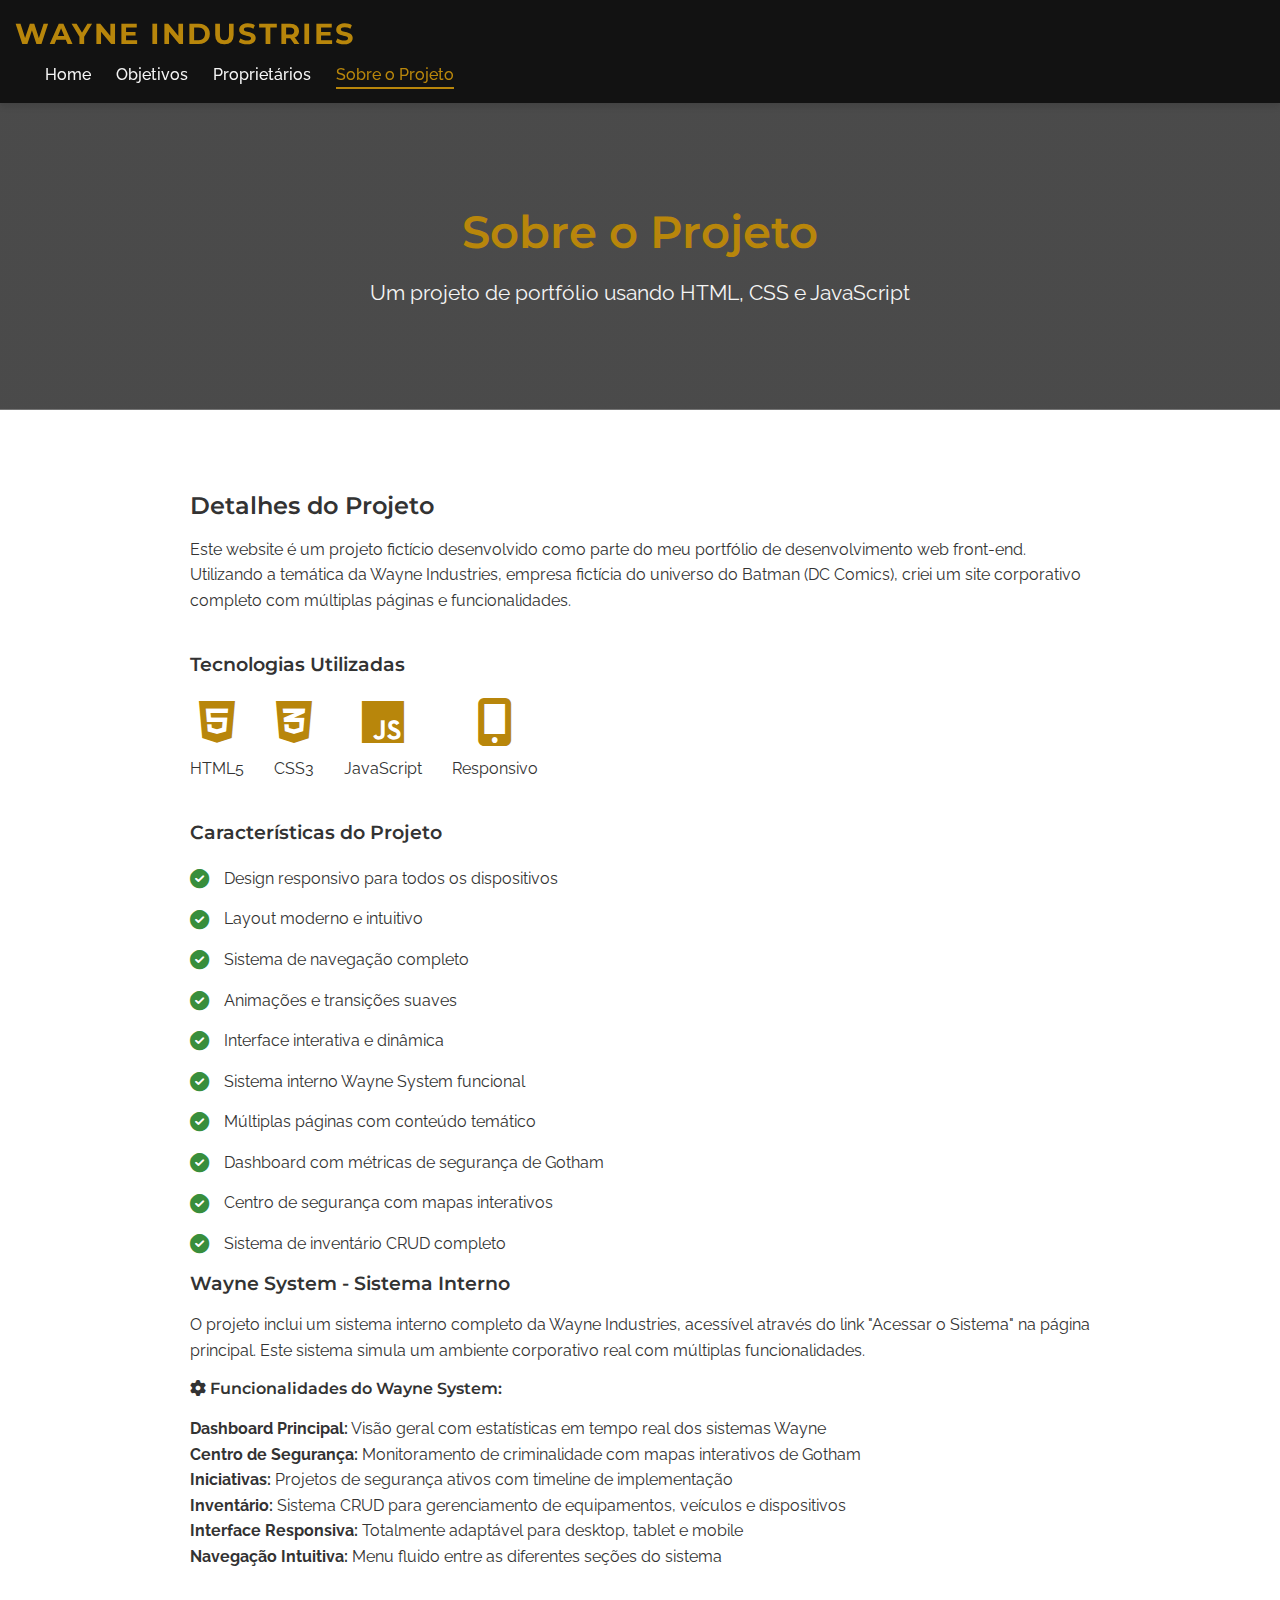
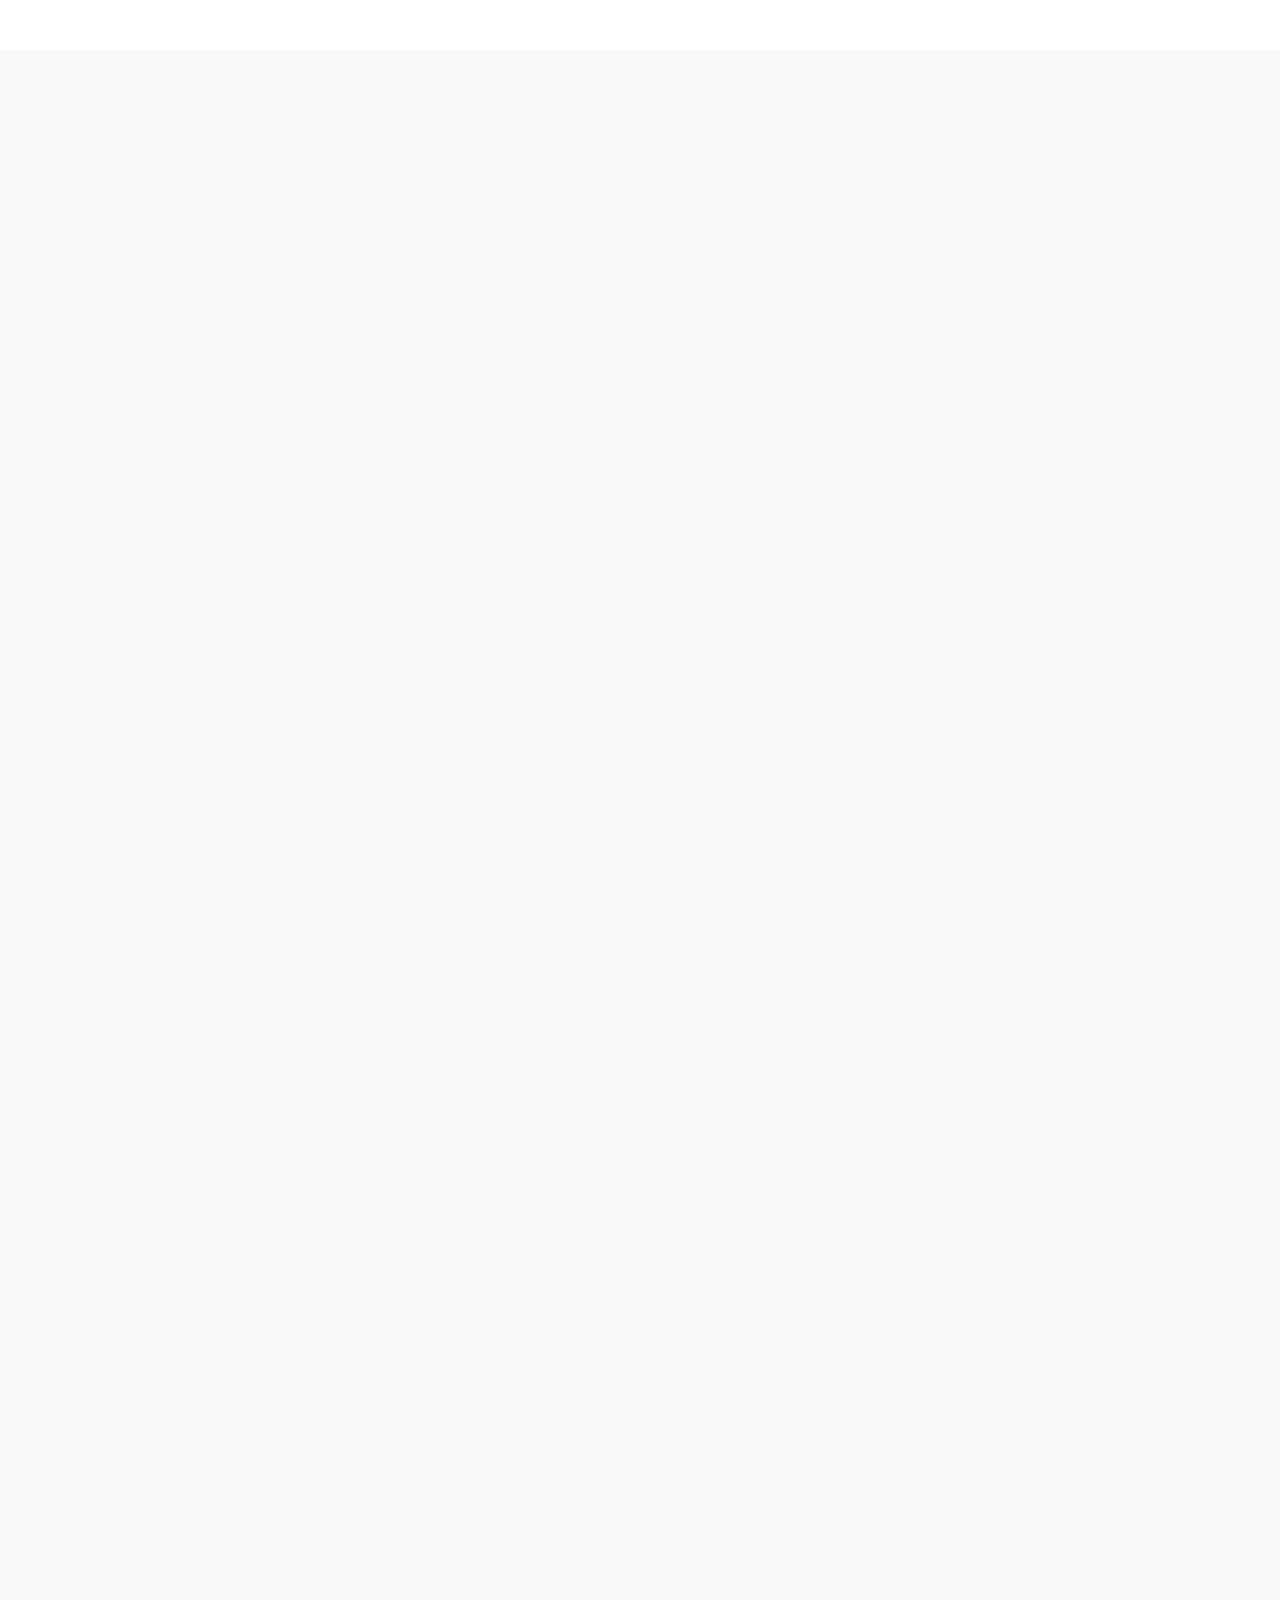
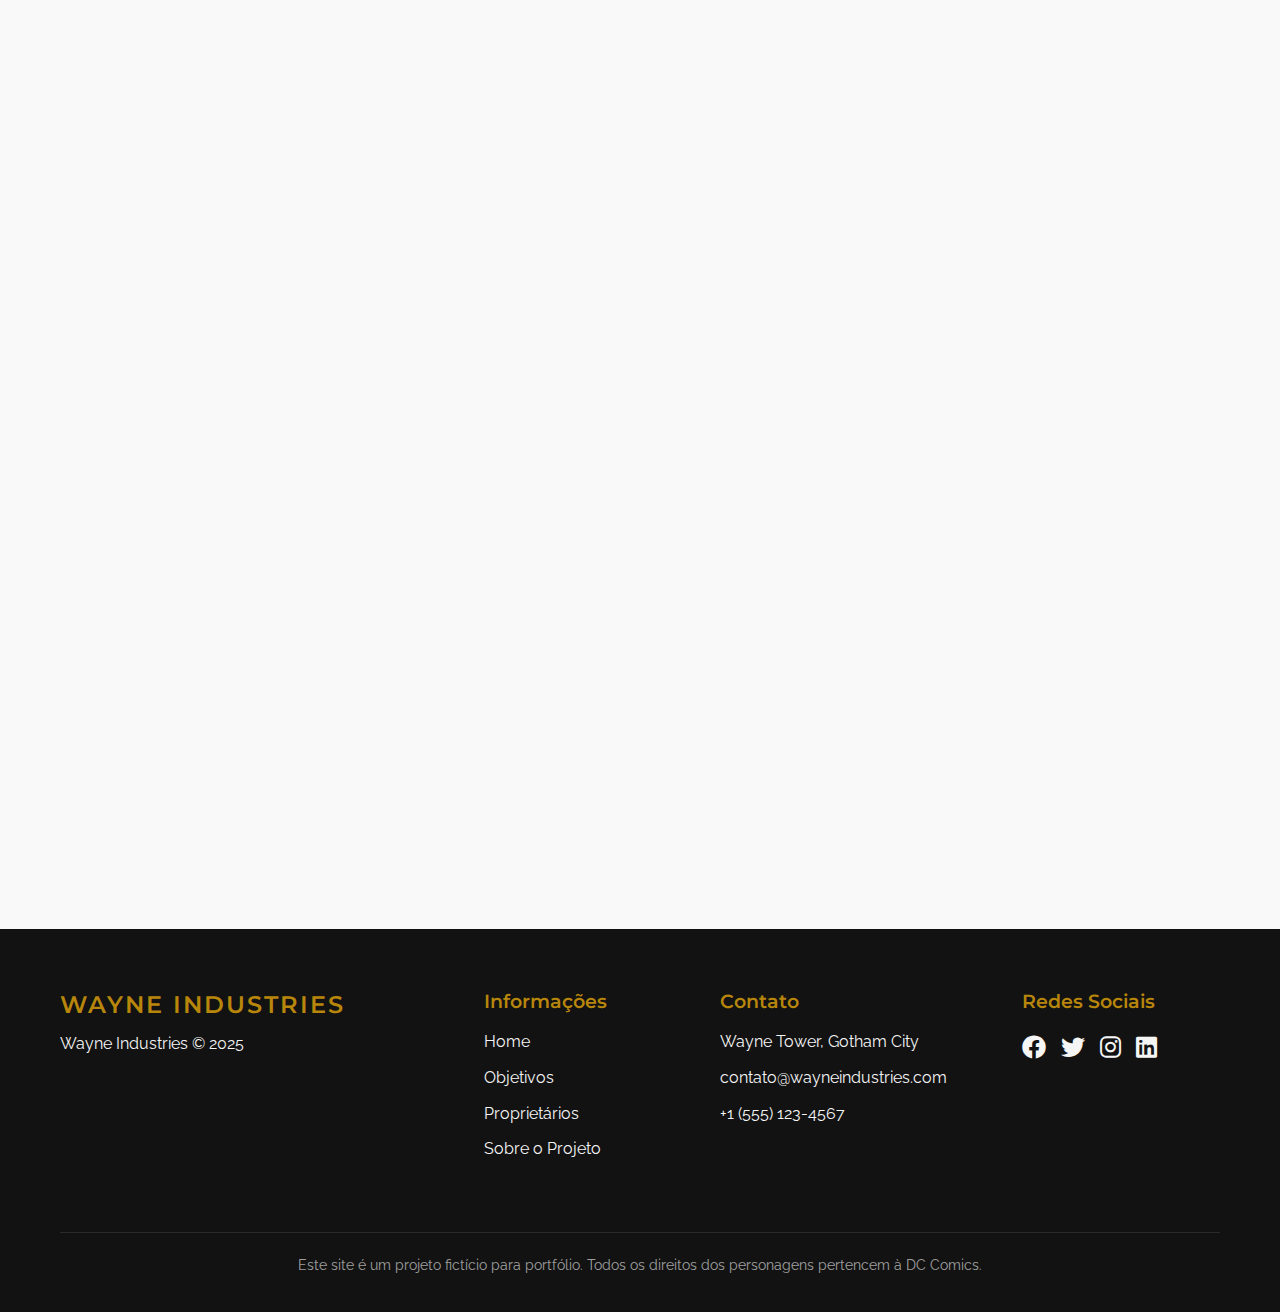
<file: wayne-industries/html/about.html>
<!DOCTYPE html>
<html lang="pt-br">
<head>
    <meta charset="UTF-8">
    <meta name="viewport" content="width=device-width, initial-scale=1.0">
    <title>Wayne Industries - Sobre o Projeto</title>
    <link rel="stylesheet" href="../css/styles.css">
    <link rel="stylesheet" href="https://cdnjs.cloudflare.com/ajax/libs/font-awesome/6.0.0-beta3/css/all.min.css">
    <link rel="icon" href="https://cdn-icons-png.flaticon.com/512/3094/3094830.png" type="image/png">
</head>
<body>
    <div class="overlay" id="overlay"></div>
    <header>
        <div class="logo-container">
            <h1>WAYNE INDUSTRIES</h1>
        </div>
        <nav>
            <ul class="nav-links">
                <li><a href="index.html">Home</a></li>
                <li><a href="Objective.html">Objetivos</a></li>
                <li><a href="Property.html">Proprietários</a></li>
                <li><a href="about.html" class="active">Sobre o Projeto</a></li>
            </ul>
            <div class="burger">
                <div class="line1"></div>
                <div class="line2"></div>
                <div class="line3"></div>
            </div>
        </nav>
    </header>

    <main>
        <section class="page-header projeto-header">
            <div class="container">
                <h1>Sobre o Projeto</h1>
                <p>Um projeto de portfólio usando HTML, CSS e JavaScript</p>
            </div>
        </section>

        <section class="project-info">
            <div class="container">
                <div class="project-details">
                    <h2>Detalhes do Projeto</h2>
                    <p>Este website é um projeto fictício desenvolvido como parte do meu portfólio de desenvolvimento web front-end. Utilizando a temática da Wayne Industries, empresa fictícia do universo do Batman (DC Comics), criei um site corporativo completo com múltiplas páginas e funcionalidades.</p>
                    
                    <div class="tech-stack">
                        <h3>Tecnologias Utilizadas</h3>
                        <div class="tech-icons">
                            <div class="tech-icon">
                                <i class="fab fa-html5"></i>
                                <span>HTML5</span>
                            </div>
                            <div class="tech-icon">
                                <i class="fab fa-css3-alt"></i>
                                <span>CSS3</span>
                            </div>
                            <div class="tech-icon">
                                <i class="fab fa-js"></i>
                                <span>JavaScript</span>
                            </div>
                            <div class="tech-icon">
                                <i class="fas fa-mobile-alt"></i>
                                <span>Responsivo</span>
                            </div>
                        </div>
                    </div>

                    <div class="features">
                        <h3>Características do Projeto</h3>
                        <ul class="feature-list">
                            <li><i class="fas fa-check-circle"></i> Design responsivo para todos os dispositivos</li>
                            <li><i class="fas fa-check-circle"></i> Layout moderno e intuitivo</li>
                            <li><i class="fas fa-check-circle"></i> Sistema de navegação completo</li>
                            <li><i class="fas fa-check-circle"></i> Animações e transições suaves</li>
                            <li><i class="fas fa-check-circle"></i> Interface interativa e dinâmica</li>
                            <li><i class="fas fa-check-circle"></i> Sistema interno Wayne System funcional</li>
                            <li><i class="fas fa-check-circle"></i> Múltiplas páginas com conteúdo temático</li>
                            <li><i class="fas fa-check-circle"></i> Dashboard com métricas de segurança de Gotham</li>
                            <li><i class="fas fa-check-circle"></i> Centro de segurança com mapas interativos</li>
                            <li><i class="fas fa-check-circle"></i> Sistema de inventário CRUD completo</li>
                        </ul>
                    </div>

                    <div class="wayne-system-info">
                        <h3>Wayne System - Sistema Interno</h3>
                        <div class="system-access-info">
                            <p>O projeto inclui um sistema interno completo da Wayne Industries, acessível através do link "Acessar o Sistema" na página principal. Este sistema simula um ambiente corporativo real com múltiplas funcionalidades.</p>
                            
                            <div class="system-features">
                                <h4><i class="fas fa-cog"></i> Funcionalidades do Wayne System:</h4>
                                <ul>
                                    <li><strong>Dashboard Principal:</strong> Visão geral com estatísticas em tempo real dos sistemas Wayne</li>
                                    <li><strong>Centro de Segurança:</strong> Monitoramento de criminalidade com mapas interativos de Gotham</li>
                                    <li><strong>Iniciativas:</strong> Projetos de segurança ativos com timeline de implementação</li>
                                    <li><strong>Inventário:</strong> Sistema CRUD para gerenciamento de equipamentos, veículos e dispositivos</li>
                                    <li><strong>Interface Responsiva:</strong> Totalmente adaptável para desktop, tablet e mobile</li>
                                    <li><strong>Navegação Intuitiva:</strong> Menu fluido entre as diferentes seções do sistema</li>
                                </ul>
                            </div>
                        </div>
                    </div>
                </div>
            </div>
        </section>

        <section class="implementation">
            <div class="container">
                <h2>Implementação</h2>
                <div class="implementation-cards">
                    <div class="implementation-card">
                        <div class="card-icon">
                            <i class="fas fa-pencil-ruler"></i>
                        </div>
                        <h3>Design e Planejamento</h3>
                        <p>O projeto começou com uma fase de design e planejamento, onde defini a estrutura do site, o layout das páginas e a estética visual. Inspirado no universo de Gotham City, optei por um design elegante e sofisticado, com elementos que remetem à tecnologia avançada e inovação.</p>
                    </div>

                    <div class="implementation-card">
                        <div class="card-icon">
                            <i class="fas fa-code"></i>
                        </div>
                        <h3>Desenvolvimento Frontend</h3>
                        <p>Utilizei HTML5 semântico para estruturar o conteúdo, CSS3 para estilização e layout responsivo, e JavaScript para interatividade e funcionalidades dinâmicas. O código foi organizado de forma modular, facilitando a manutenção e expansão.</p>
                    </div>

                    <div class="implementation-card">
                        <div class="card-icon">
                            <i class="fas fa-mobile-alt"></i>
                        </div>
                        <h3>Responsividade</h3>
                        <p>O site foi desenvolvido seguindo a abordagem mobile-first, garantindo uma experiência consistente em todos os tamanhos de tela. Media queries foram utilizadas para adaptar o layout conforme necessário para diferentes dispositivos.</p>
                    </div>

                    <div class="implementation-card">
                        <div class="card-icon">
                            <i class="fas fa-cogs"></i>
                        </div>
                        <h3>Sistema Interativo</h3>
                        <p>O Wayne System foi desenvolvido como uma aplicação web funcional com navegação entre páginas, formulários interativos, modals dinâmicos e animações suaves, proporcionando uma experiência de usuário envolvente e profissional.</p>
                    </div>
                </div>
            </div>
        </section>

        <section class="code-examples">
            <div class="container">
                <h2>Exemplos de Código</h2>
                <div class="code-tabs">
                    <div class="tabs">
                        <button class="tab-btn active" data-tab="html">HTML</button>
                        <button class="tab-btn" data-tab="css">CSS</button>
                        <button class="tab-btn" data-tab="js">JavaScript</button>
                    </div>
                    <div class="tab-content">
                        <div class="tab-pane active" id="html-tab">
                            <pre class="code-block">&lt;header class="system-header"&gt;
    &lt;div class="system-nav"&gt;
        &lt;div class="logo-container"&gt;
            &lt;i class="fas fa-shield-alt"&gt;&lt;/i&gt;
            &lt;h1&gt;WAYNE SYSTEM&lt;/h1&gt;
        &lt;/div&gt;
        &lt;nav class="system-navigation"&gt;
            &lt;ul class="nav-links"&gt;
                &lt;li&gt;&lt;a href="waynesystem.html"&gt;Dashboard&lt;/a&gt;&lt;/li&gt;
                &lt;li&gt;&lt;a href="security.html"&gt;Segurança&lt;/a&gt;&lt;/li&gt;
                &lt;li&gt;&lt;a href="initiatives.html"&gt;Iniciativas&lt;/a&gt;&lt;/li&gt;
                &lt;li&gt;&lt;a href="inventory.html"&gt;Inventário&lt;/a&gt;&lt;/li&gt;
            &lt;/ul&gt;
        &lt;/nav&gt;
    &lt;/div&gt;
&lt;/header&gt;</pre>
                        </div>
                        <div class="tab-pane" id="css-tab">
                            <pre class="code-block">/* Sistema Wayne - Tema Dark */
.wayne-system-body {
    background: linear-gradient(135deg, #0a0a0a 0%, #1a1a1a 100%);
    color: var(--light-text);
    min-height: 100vh;
}

.system-header {
    background: linear-gradient(135deg, #1a1a1a 0%, #2a2a2a 100%);
    border-bottom: 3px solid var(--secondary-color);
    box-shadow: 0 4px 20px rgba(0, 0, 0, 0.3);
}

.status-card:hover {
    transform: translateY(-5px);
    box-shadow: 0 15px 35px rgba(0, 0, 0, 0.4);
}</pre>
                        </div>
                        <div class="tab-pane" id="js-tab">
                            <pre class="code-block">// Gerenciador do Sistema Wayne
class InventoryManager {
    constructor() {
        this.items = this.getInitialItems();
        this.init();
    }
    
    refreshDisplay() {
        const filteredItems = this.currentCategory === 'all' 
            ? this.items 
            : this.items.filter(item => item.category === this.currentCategory);
        
        // Renderizar items com animação
        filteredItems.forEach((item, index) => {
            setTimeout(() => {
                itemElement.style.animation = 'slideInUp 0.5s ease forwards';
            }, index * 100);
        });
    }
}</pre>
                        </div>
                    </div>
                </div>
            </div>
        </section>

        <section class="challenges">
            <div class="container">
                <h2>Desafios e Aprendizados</h2>
                <div class="challenges-content">
                    <div class="challenges-text">
                        <p>Durante o desenvolvimento deste projeto, enfrentei diversos desafios que contribuíram para o meu crescimento como desenvolvedor web:</p>
                        <ul>
                            <li><strong>Layout Responsivo:</strong> Criar um design que funcionasse perfeitamente em diversos tamanhos de tela exigiu um planejamento cuidadoso e testes extensivos.</li>
                            <li><strong>Sistema Multi-páginas:</strong> Desenvolver um sistema coeso com múltiplas páginas interconectadas, mantendo consistência visual e funcional.</li>
                            <li><strong>Animações Complexas:</strong> Implementar animações suaves e transições que melhorassem a experiência do usuário sem comprometer a performance.</li>
                            <li><strong>Gerenciamento de Estado:</strong> Criar um sistema de inventário funcional com operações CRUD usando apenas JavaScript vanilla.</li>
                            <li><strong>Interface Intuitiva:</strong> Desenvolver uma navegação fluida entre diferentes seções do sistema, com feedback visual adequado.</li>
                        </ul>
                        <p>Esses desafios me proporcionaram uma compreensão mais profunda do desenvolvimento front-end e me ajudaram a aprimorar minhas habilidades técnicas e de resolução de problemas.</p>
                    </div>
                </div>
            </div>
        </section>

        <section class="contact-me">
            <div class="container">
                <div class="contact-content">
                    <h2>Entre em Contato</h2>
                    <p>Gostou deste projeto e quer saber mais sobre meu trabalho ou discutir oportunidades de colaboração? Entre em contato comigo:</p>
                    <div class="contact-links">
                        <a href="mailto:pauloeffs@gmail.com" class="contact-link"><i class="fas fa-envelope"></i> pauloeffs@gmail.com</a>
                        <a href="https://github.com/pauloEffs" class="contact-link" target="_blank"><i class="fab fa-github"></i> https://github.com/pauloEffs</a>
                        <a href="https://www.linkedin.com/in/paulo-eduardo-fernandes-010448310/" class="contact-link" target="_blank"><i class="fab fa-linkedin"></i> LinkedIn</a>
                    </div>
                </div>
            </div>
        </section>
    </main>

    <footer>
        <div class="container">
            <div class="footer-content">
                <div class="footer-logo">
                    <h3>WAYNE INDUSTRIES</h3>
                    <p>Wayne Industries &copy; 2025</p>
                </div>
                <div class="footer-links">
                    <div class="footer-column">
                        <h4>Informações</h4>
                        <ul>
                            <li><a href="index.html">Home</a></li>
                            <li><a href="Objective.html">Objetivos</a></li>
                            <li><a href="Property.html">Proprietários</a></li>
                            <li><a href="about.html">Sobre o Projeto</a></li>
                        </ul>
                    </div>
                    <div class="footer-column">
                        <h4>Contato</h4>
                        <ul>
                            <li>Wayne Tower, Gotham City</li>
                            <li>contato@wayneindustries.com</li>
                            <li>+1 (555) 123-4567</li>
                        </ul>
                    </div>
                    <div class="footer-column">
                        <h4>Redes Sociais</h4>
                        <div class="social-icons">
                            <a href="#"><i class="fab fa-facebook"></i></a>
                            <a href="#"><i class="fab fa-twitter"></i></a>
                            <a href="#"><i class="fab fa-instagram"></i></a>
                            <a href="#"><i class="fab fa-linkedin"></i></a>
                        </div>
                    </div>
                </div>
            </div>
            <div class="footer-bottom">
                <p>Este site é um projeto fictício para portfólio. Todos os direitos dos personagens pertencem à DC Comics.</p>
            </div>
        </div>
    </footer>

    <script src="../js/script.js"></script>
</body>
</html>
</file>
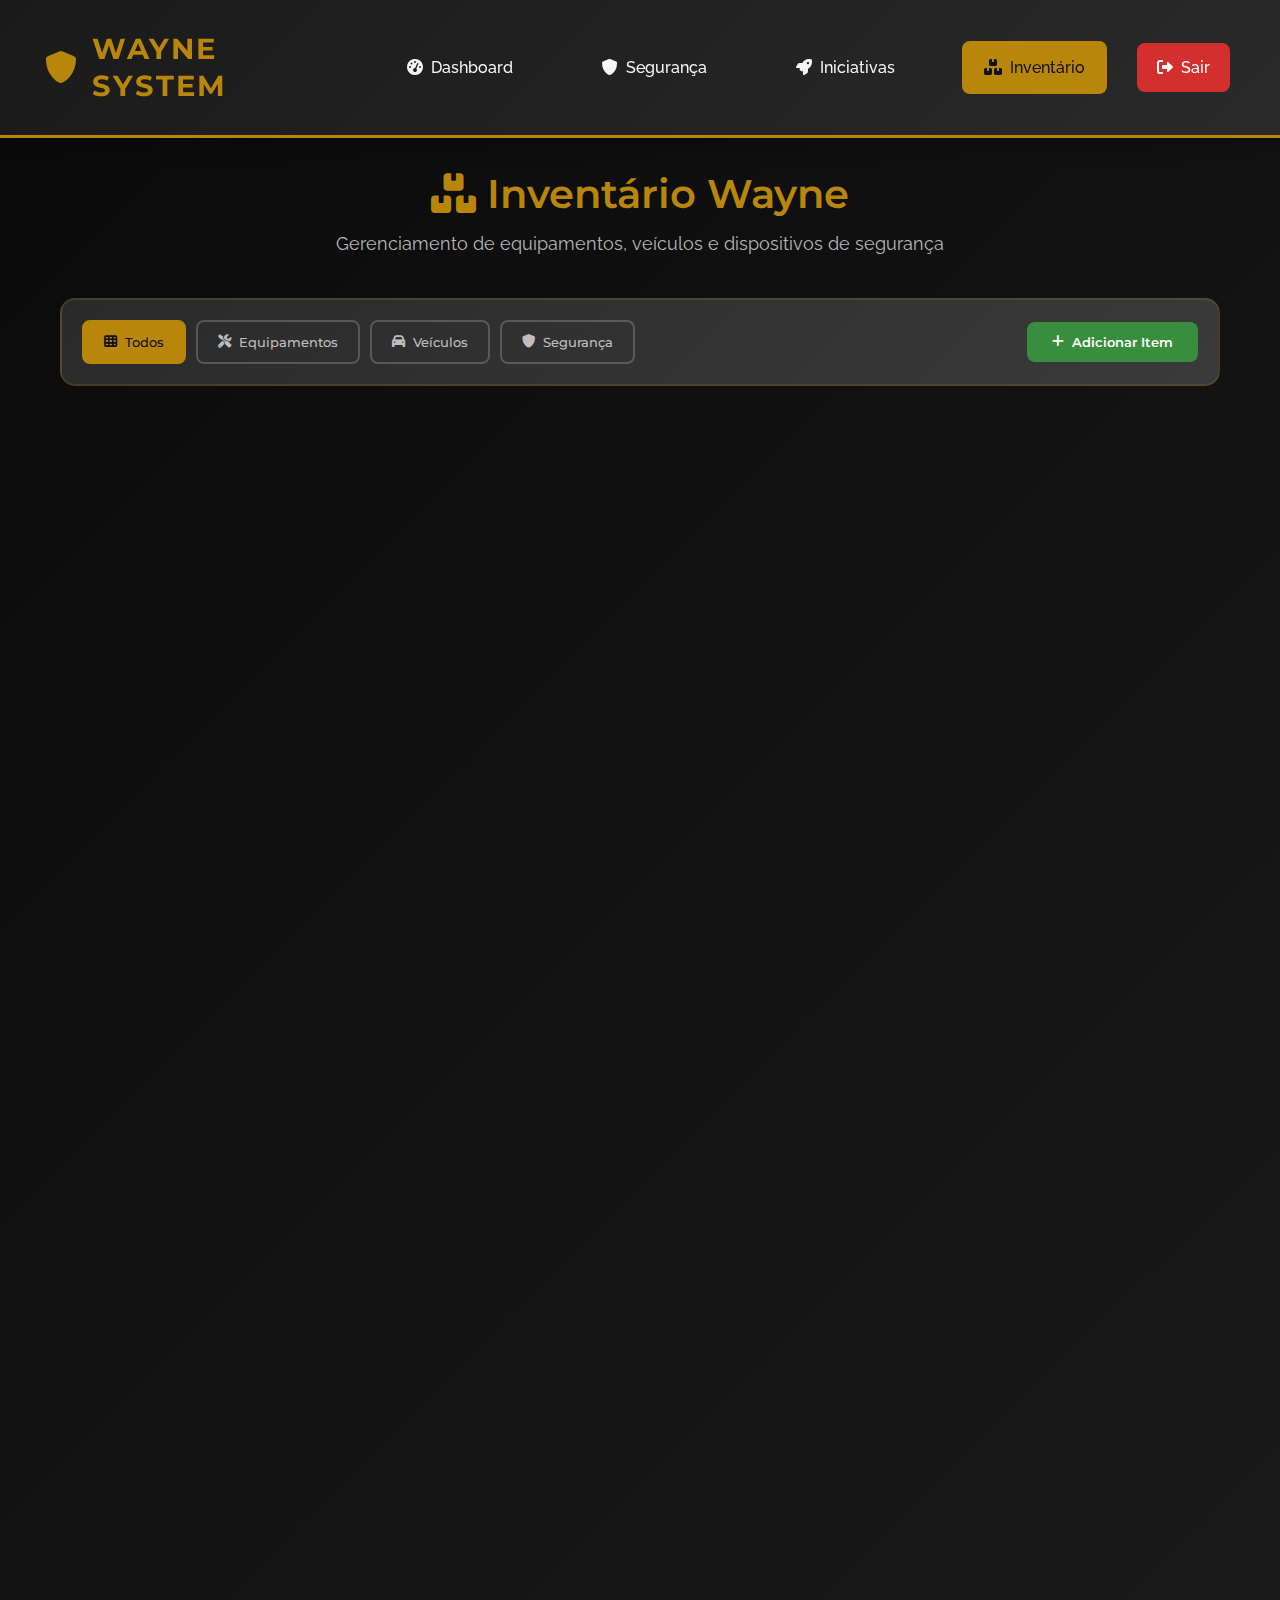
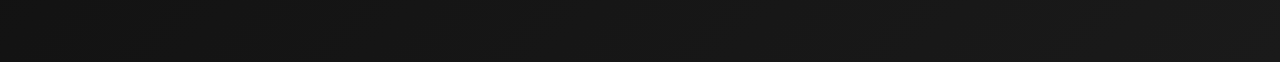
<file: wayne-system/html/inventory.html>
<!DOCTYPE html>
<html lang="pt-br">
<head>
    <meta charset="UTF-8">
    <meta name="viewport" content="width=device-width, initial-scale=1.0">
    <title>Wayne System - Inventário</title>
    <link rel="stylesheet" href="../../wayne-industries/css/styles.css">
    <link rel="stylesheet" href="../css/wayne-system.css">
    <link rel="stylesheet" href="https://cdnjs.cloudflare.com/ajax/libs/font-awesome/6.0.0-beta3/css/all.min.css">
    <link rel="icon" href="https://cdn-icons-png.flaticon.com/512/3094/3094830.png" type="image/png">
</head>
<body class="wayne-system-body">
    <div class="overlay" id="overlay"></div>
    
    <header class="system-header">
        <div class="system-nav">
            <div class="logo-container">
                <i class="fas fa-shield-alt"></i>
                <h1>WAYNE SYSTEM</h1>
            </div>
            <nav class="system-navigation">
                <ul class="nav-links">
                    <li><a href="waynesystem.html" class="nav-link">
                        <i class="fas fa-tachometer-alt"></i> Dashboard
                    </a></li>
                    <li><a href="security.html" class="nav-link">
                        <i class="fas fa-shield-alt"></i> Segurança
                    </a></li>
                    <li><a href="initiatives.html" class="nav-link">
                        <i class="fas fa-rocket"></i> Iniciativas
                    </a></li>
                    <li><a href="inventory.html" class="nav-link active">
                        <i class="fas fa-boxes"></i> Inventário
                    </a></li>
                </ul>
                <div class="exit-container">
                    <a href="../../wayne-industries/html/index.html" class="exit-btn">
                        <i class="fas fa-sign-out-alt"></i> Sair
                    </a>
                </div>
            </nav>
            <div class="burger">
                <div class="line1"></div>
                <div class="line2"></div>
                <div class="line3"></div>
            </div>
        </div>
    </header>

    <main class="system-main">
        <div class="container">
            <div class="section-header">
                <h2><i class="fas fa-boxes"></i> Inventário Wayne</h2>
                <p>Gerenciamento de equipamentos, veículos e dispositivos de segurança</p>
            </div>

            <div class="inventory-controls">
                <div class="inventory-tabs">
                    <button class="tab-btn active" data-category="all">
                        <i class="fas fa-th"></i> Todos
                    </button>
                    <button class="tab-btn" data-category="equipment">
                        <i class="fas fa-tools"></i> Equipamentos
                    </button>
                    <button class="tab-btn" data-category="vehicles">
                        <i class="fas fa-car"></i> Veículos
                    </button>
                    <button class="tab-btn" data-category="security">
                        <i class="fas fa-shield-alt"></i> Segurança
                    </button>
                </div>
                <button class="add-item-btn" id="addItemBtn">
                    <i class="fas fa-plus"></i> Adicionar Item
                </button>
            </div>

            <div class="inventory-grid" id="inventoryGrid">
                <!-- Items serão populados pelo JavaScript -->
            </div>
        </div>
    </main>

    <!-- Modal para Adicionar/Editar Item -->
    <div class="modal" id="itemModal">
        <div class="modal-content">
            <div class="modal-header">
                <h3 id="modalTitle">Adicionar Item</h3>
                <button class="close-modal" id="closeModal">
                    <i class="fas fa-times"></i>
                </button>
            </div>
            <div class="modal-body">
                <form id="itemForm">
                    <div class="form-row">
                        <div class="form-group">
                            <label for="itemName">Nome do Item</label>
                            <input type="text" id="itemName" required>
                        </div>
                        <div class="form-group">
                            <label for="itemCategory">Categoria</label>
                            <select id="itemCategory" required>
                                <option value="equipment">Equipamento</option>
                                <option value="vehicles">Veículo</option>
                                <option value="security">Segurança</option>
                            </select>
                        </div>
                    </div>
                    <div class="form-row">
                        <div class="form-group">
                            <label for="itemQuantity">Quantidade</label>
                            <input type="number" id="itemQuantity" min="1" required>
                        </div>
                        <div class="form-group">
                            <label for="itemStatus">Status</label>
                            <select id="itemStatus" required>
                                <option value="operational">Operacional</option>
                                <option value="maintenance">Manutenção</option>
                                <option value="inactive">Inativo</option>
                            </select>
                        </div>
                    </div>
                    <div class="form-group">
                        <label for="itemLocation">Localização</label>
                        <input type="text" id="itemLocation" required>
                    </div>
                    <div class="form-group">
                        <label for="itemDescription">Descrição</label>
                        <textarea id="itemDescription" rows="3"></textarea>
                    </div>
                    <div class="form-actions">
                        <button type="button" class="btn-secondary" id="cancelBtn">Cancelar</button>
                        <button type="submit" class="btn-primary">Salvar</button>
                    </div>
                </form>
            </div>
        </div>
    </div>

    <script src="../js/inventory.js"></script>
</body>
</html>
</file>
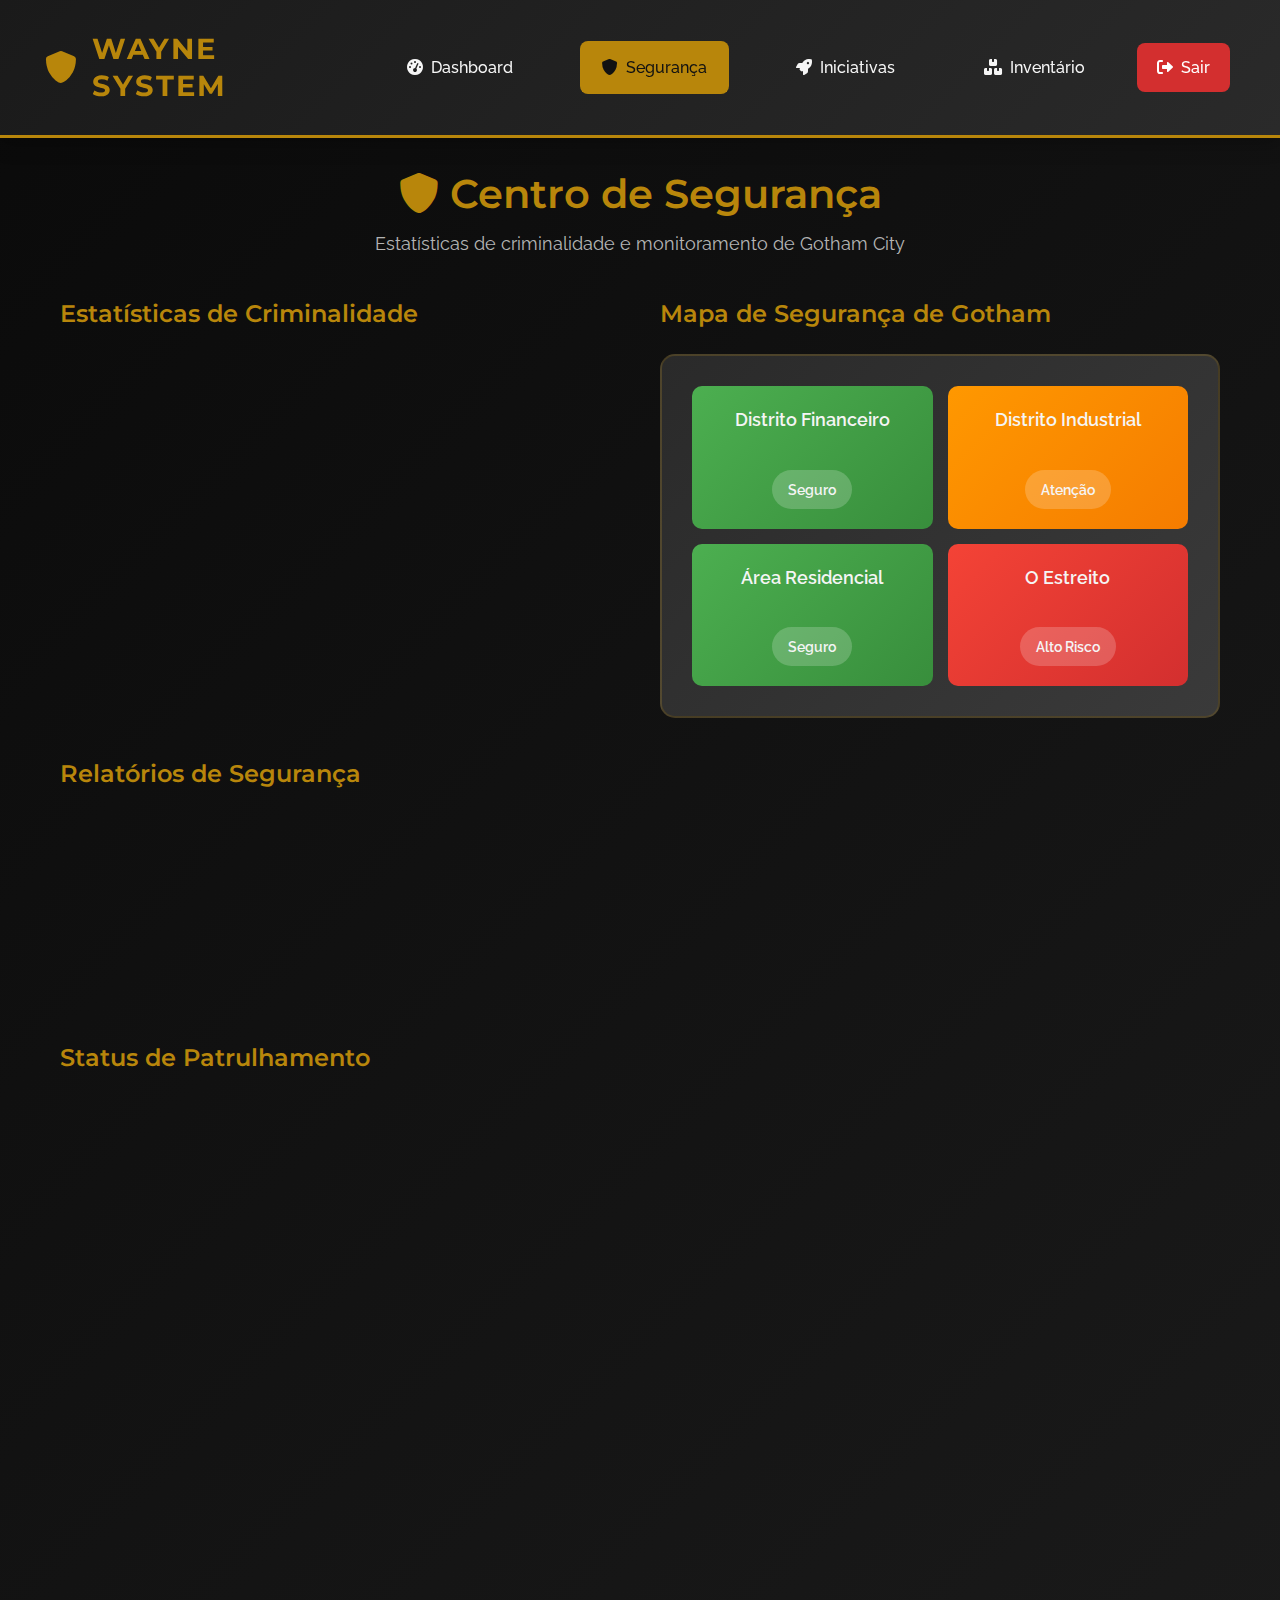
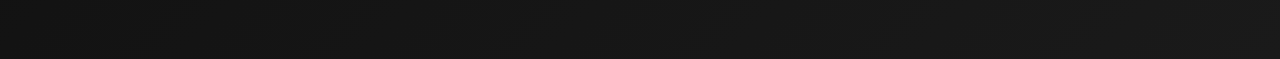
<file: wayne-system/html/Security.html>
<!DOCTYPE html>
<html lang="pt-br">
<head>
    <meta charset="UTF-8">
    <meta name="viewport" content="width=device-width, initial-scale=1.0">
    <title>Wayne System - Centro de Segurança</title>
    <link rel="stylesheet" href="../../wayne-industries/css/styles.css">
    <link rel="stylesheet" href="../css/wayne-system.css">
    <link rel="stylesheet" href="https://cdnjs.cloudflare.com/ajax/libs/font-awesome/6.0.0-beta3/css/all.min.css">
    <link rel="icon" href="https://cdn-icons-png.flaticon.com/512/3094/3094830.png" type="image/png">
</head>
<body class="wayne-system-body">
    <div class="overlay" id="overlay"></div>
    
    <header class="system-header">
        <div class="system-nav">
            <div class="logo-container">
                <i class="fas fa-shield-alt"></i>
                <h1>WAYNE SYSTEM</h1>
            </div>
            <nav class="system-navigation">
                <ul class="nav-links">
                    <li><a href="waynesystem.html" class="nav-link">
                        <i class="fas fa-tachometer-alt"></i> Dashboard
                    </a></li>
                    <li><a href="security.html" class="nav-link active">
                        <i class="fas fa-shield-alt"></i> Segurança
                    </a></li>
                    <li><a href="initiatives.html" class="nav-link">
                        <i class="fas fa-rocket"></i> Iniciativas
                    </a></li>
                    <li><a href="inventory.html" class="nav-link">
                        <i class="fas fa-boxes"></i> Inventário
                    </a></li>
                </ul>
                <div class="exit-container">
                    <a href="../../wayne-industries/html/index.html" class="exit-btn">
                        <i class="fas fa-sign-out-alt"></i> Sair
                    </a>
                </div>
            </nav>
            <div class="burger">
                <div class="line1"></div>
                <div class="line2"></div>
                <div class="line3"></div>
            </div>
        </div>
    </header>

    <main class="system-main">
        <div class="container">
            <div class="section-header">
                <h2><i class="fas fa-shield-alt"></i> Centro de Segurança</h2>
                <p>Estatísticas de criminalidade e monitoramento de Gotham City</p>
            </div>

            <div class="security-grid">
                <div class="crime-stats">
                    <h3>Estatísticas de Criminalidade</h3>
                    <div class="stats-cards">
                        <div class="crime-card decrease">
                            <div class="crime-icon">
                                <i class="fas fa-chart-line-down"></i>
                            </div>
                            <div class="crime-data">
                                <h4>Crimes Gerais</h4>
                                <span class="crime-number">-23%</span>
                                <p>Em relação ao mês anterior</p>
                            </div>
                        </div>

                        <div class="crime-card decrease">
                            <div class="crime-icon">
                                <i class="fas fa-mask"></i>
                            </div>
                            <div class="crime-data">
                                <h4>Crimes Organizados</h4>
                                <span class="crime-number">-45%</span>
                                <p>Em relação ao mês anterior</p>
                            </div>
                        </div>

                        <div class="crime-card increase">
                            <div class="crime-icon">
                                <i class="fas fa-car"></i>
                            </div>
                            <div class="crime-data">
                                <h4>Furtos de Veículos</h4>
                                <span class="crime-number">+8%</span>
                                <p>Em relação ao mês anterior</p>
                            </div>
                        </div>

                        <div class="crime-card stable">
                            <div class="crime-icon">
                                <i class="fas fa-home"></i>
                            </div>
                            <div class="crime-data">
                                <h4>Invasões</h4>
                                <span class="crime-number">0%</span>
                                <p>Em relação ao mês anterior</p>
                            </div>
                        </div>
                    </div>
                </div>

                <div class="security-map">
                    <h3>Mapa de Segurança de Gotham</h3>
                    <div class="map-container">
                        <div class="gotham-map">
                            <div class="district safe" data-district="Financial">
                                <span>Distrito Financeiro</span>
                                <div class="safety-level safe">Seguro</div>
                            </div>
                            <div class="district warning" data-district="Industrial">
                                <span>Distrito Industrial</span>
                                <div class="safety-level warning">Atenção</div>
                            </div>
                            <div class="district safe" data-district="Residential">
                                <span>Área Residencial</span>
                                <div class="safety-level safe">Seguro</div>
                            </div>
                            <div class="district danger" data-district="Narrows">
                                <span>O Estreito</span>
                                <div class="safety-level danger">Alto Risco</div>
                            </div>
                        </div>
                    </div>
                </div>
            </div>

            <!-- Seção adicional: Relatórios de Segurança -->
            <div class="security-reports">
                <h3>Relatórios de Segurança</h3>
                <div class="reports-grid">
                    <div class="report-card">
                        <div class="report-icon">
                            <i class="fas fa-file-alt"></i>
                        </div>
                        <div class="report-info">
                            <h4>Relatório Mensal</h4>
                            <p>Análise completa da segurança de Gotham - Janeiro 2025</p>
                            <span class="report-date">Atualizado: 22/01/2025</span>
                        </div>
                        <button class="report-btn">
                            <i class="fas fa-download"></i>
                        </button>
                    </div>

                    <div class="report-card">
                        <div class="report-icon">
                            <i class="fas fa-chart-bar"></i>
                        </div>
                        <div class="report-info">
                            <h4>Análise de Tendências</h4>
                            <p>Previsões de segurança baseadas em IA para os próximos 3 meses</p>
                            <span class="report-date">Atualizado: 20/01/2025</span>
                        </div>
                        <button class="report-btn">
                            <i class="fas fa-eye"></i>
                        </button>
                    </div>

                    <div class="report-card">
                        <div class="report-icon">
                            <i class="fas fa-exclamation-triangle"></i>
                        </div>
                        <div class="report-info">
                            <h4>Alertas Ativos</h4>
                            <p>3 alertas de segurança requerem atenção imediata</p>
                            <span class="report-date">Atualizado: 22/01/2025</span>
                        </div>
                        <button class="report-btn urgent">
                            <i class="fas fa-bell"></i>
                        </button>
                    </div>
                </div>
            </div>

            <!-- Patrulhamento em Tempo Real -->
            <div class="patrol-status">
                <h3>Status de Patrulhamento</h3>
                <div class="patrol-grid">
                    <div class="patrol-unit">
                        <div class="unit-header">
                            <h4>Unidade Alpha</h4>
                            <span class="unit-status active">Ativa</span>
                        </div>
                        <div class="unit-details">
                            <p><strong>Localização:</strong> Distrito Financeiro</p>
                            <p><strong>Última Atualização:</strong> 2 min atrás</p>
                            <p><strong>Efetivo: 55 </strong></p>
                            <p><strong>Próximo Checkpoint:</strong> Wayne Tower</p>
                        </div>
                        <div class="unit-progress">
                            <div class="progress-bar">
                                <div class="progress" style="width: 75%"></div>
                            </div>
                            <span>75% da rota concluída</span>
                        </div>
                    </div>

                    <div class="patrol-unit">
                        <div class="unit-header">
                            <h4>Unidade Bravo</h4>
                            <span class="unit-status active">Ativa</span>
                        </div>
                        <div class="unit-details">
                            <p><strong>Localização:</strong> The Narrows</p>
                            <p><strong>Última Atualização:</strong> 1 min atrás</p>
                            <p><strong>Efetivo: 120 </strong></p>
                            <p><strong>Próximo Checkpoint:</strong> Central Park</p>
                        </div>
                        <div class="unit-progress">
                            <div class="progress-bar">
                                <div class="progress" style="width: 45%"></div>
                            </div>
                            <span>45% da rota concluída</span>
                        </div>
                    </div>

                    <div class="patrol-unit">
                        <div class="unit-header">
                            <h4>Unidade Charlie</h4>
                            <span class="unit-status maintenance">Manutenção</span>
                        </div>
                        <div class="unit-details">
                            <p><strong>Localização:</strong> Base Central</p>
                            <p><strong>Última Atualização:</strong> 15 min atrás</p>
                            <p><strong>Efetivo: 48 </strong></p>
                            <p><strong>Status:</strong> Manutenção preventiva</p>
                        </div>
                        <div class="unit-progress">
                            <div class="progress-bar">
                                <div class="progress" style="width: 0%"></div>
                            </div>
                            <span>Fora de serviço</span> 
                        </div>
                    </div>

                    <div class="patrol-unit">
                        <div class="unit-header">
                            <h4>Unidade Delta</h4>
                            <span class="unit-status active">Ativa</span>
                        </div>
                        <div class="unit-details">
                            <p><strong>Localização:</strong> Distrito Residencial</p>
                            <p><strong>Última Atualização:</strong> 10 min atrás</p>
                            <p><strong>Efetivo: 70 </strong></p>
                            <p><strong>Próximo Checkpoint:</strong> Arkham Asylum</p>
                        </div>
                        <div class="unit-progress">
                            <div class="progress-bar">
                                <div class="progress" style="width: 80%"></div>
                            </div>
                            <span>80% da rota concluída</span> 
                        </div>
                    </div>

                      <div class="patrol-unit">
                        <div class="unit-header">
                            <h4>Unidade Eco</h4>
                            <span class="unit-status active">Ativa</span>
                        </div>
                        <div class="unit-details">
                            <p><strong>Localização:</strong> Distrito Industrial</p>
                            <p><strong>Última Atualização:</strong> 8 min atrás</p>
                            <p><strong>Efetivo: 35 </strong></p>
                            <p><strong>Próximo Checkpoint:</strong> West Shopping</p>
                        </div>
                        <div class="unit-progress">
                            <div class="progress-bar">
                                <div class="progress" style="width: 60%"></div>
                            </div>
                            <span>60% da rota concluída</span> 
                        </div>
                    </div>

                     <div class="patrol-unit">
                        <div class="unit-header">
                            <h4>Unidade Foxtrot</h4>
                            <span class="unit-status active">Ativa</span>
                        </div>
                        <div class="unit-details">
                            <p><strong>Localização:</strong> Distrito Financeiro</p>
                            <p><strong>Última Atualização:</strong> 18 min atrás</p>
                            <p><strong>Efetivo: 25 </strong></p>
                            <p><strong>Próximo Checkpoint:</strong> Gotham Trade Center</p>
                        </div>
                        <div class="unit-progress">
                            <div class="progress-bar">
                                <div class="progress" style="width: 70%"></div>
                            </div>
                            <span>70% da rota concluída</span> 
                        </div>
                    </div>
                </div>
            </div>
        </div>
    </main>

    <script src="../js/security.js"></script>
</body>
</html>
</file>
<file: wayne-industries/css/styles.css>
@import url('https://fonts.googleapis.com/css2?family=Montserrat:wght@300;400;500;600;700&family=Raleway:wght@300;400;500;600;700&display=swap');

:root {
    --primary-color: #1a1a1a;
    --secondary-color: #b8860b; /* Dourado */
    --text-color: #333;
    --light-text: #f5f5f5;
    --dark-bg: #121212;
    --light-bg: #f9f9f9;
    --accent-color: #0078d7;
    --danger-color: #d32f2f;
    --success-color: #388e3c;
    --border-color: #e0e0e0;
    --box-shadow: 0 4px 6px rgba(0, 0, 0, 0.1);
    --transition: all 0.3s ease;
    --border-radius: 4px;
}

* {
    margin: 0;
    padding: 0;
    box-sizing: border-box;
}

body {
    font-family: 'Raleway', sans-serif;
    line-height: 1.6;
    color: var(--text-color);
    background-color: var(--light-bg);
    overflow-x: hidden;
}

/* Typography */
h1, h2, h3, h4, h5, h6 {
    font-family: 'Montserrat', sans-serif;
    font-weight: 600;
    margin-bottom: 1rem;
    line-height: 1.3;
}

p {
    margin-bottom: 1rem;
}

a {
    color: var(--accent-color);
    text-decoration: none;
    transition: var(--transition);
}

a:hover {
    color: var(--secondary-color);
}

img {
    max-width: 100%;
    height: auto;
}

ul {
    list-style: none;
}

button, .cta-button, .secondary-button {
    cursor: pointer;
    border: none;
    font-family: 'Montserrat', sans-serif;
    font-weight: 500;
    transition: var(--transition);
}

/* Layout */
.container {
    width: 100%;
    max-width: 1200px;
    margin: 0 auto;
    padding: 0 20px;
}

section {
    padding: 80px 0;
}

/* Overlay */
.overlay {
    position: fixed;
    top: 0;
    left: 0;
    width: 100%;
    height: 100%;
    background-color: rgba(0, 0, 0, 0.8);
    z-index: 999;
    opacity: 0;
    visibility: hidden;
    transition: var(--transition);
}

.overlay.active {
    opacity: 1;
    visibility: visible;
}

/* Header e Navegação */
header {
    background-color: var(--dark-bg);
    color: var(--light-text);
    position: sticky;
    top: 0;
    width: 100%;
    z-index: 100;
    box-shadow: var(--box-shadow);
    padding: 15px 0;
}

nav {
    display: flex;
    justify-content: space-between;
    align-items: center;
    padding: 0 20px;
}

.logo-container {
    display: flex;
    align-items: center;
    margin-left: 15px;
    margin-top: 0px;
}

.logo-container h1 {
    font-size: 1.8rem;
    font-weight: 700;
    margin-bottom: 10px;
    letter-spacing: 2px;
    color: var(--secondary-color);
}

.nav-links {
    display: flex;
    align-items: center;
}

.nav-links li {
    margin-left: 25px;
}

.nav-links a {
    color: var(--light-text);
    font-weight: 500;
    font-size: 1rem;
    position: relative;
    padding: 5px 0;
}

.nav-links a:hover {
    color: var(--secondary-color);
}

.nav-links a.active {
    color: var(--secondary-color);
}

.nav-links a::after {
    content: '';
    position: absolute;
    width: 0;
    height: 2px;
    background-color: var(--secondary-color);
    bottom: 0;
    left: 0;
    transition: var(--transition);
}

.nav-links a:hover::after,
.nav-links a.active::after {
    width: 100%;
}

.special-link {
    background-color: var(--secondary-color);
    padding: 8px 15px;
    border-radius: var(--border-radius);
    color: var(--dark-bg) !important;
    font-weight: 600 !important;
    display: flex;
    align-items: center;
}

.special-link i {
    margin-left: 10px;
}

.special-link:hover {
    background-color: #d4a82c;
    transform: translateY(-2px);
}

.burger {
    display: none;
    cursor: pointer;
}

.burger div {
    width: 25px;
    height: 3px;
    background-color: var(--light-text);
    margin: 5px;
    transition: var(--transition);
}

/* Hero Section */
.hero {
    background-image: linear-gradient(rgba(0, 0, 0, 0.6), rgba(0, 0, 0, 0.6)), url('https://images.unsplash.com/photo-1486406146926-c627a92ad1ab?ixlib=rb-4.0.3&auto=format&fit=crop&w=1920&q=80');
    background-size: cover;
    background-position: center;
    background-attachment: fixed;
    color: var(--light-text);
    text-align: center;
    padding: 150px 0;
    display: flex;
    align-items: center;
    justify-content: center;
    min-height: 70vh;
}

.hero-content {
    max-width: 800px;
}

.hero-content h2 {
    font-size: 3.5rem;
    margin-bottom: 20px;
    font-weight: 700;
}

.hero-content h2 span {
    color: var(--secondary-color);
}

.hero-content p {
    font-size: 1.3rem;
    margin-bottom: 30px;
    opacity: 0.9;
}

.cta-button {
    display: inline-flex;
    align-items: center;
    background-color: var(--secondary-color);
    color: var(--dark-bg);
    padding: 15px 30px;
    font-size: 1.1rem;
    font-weight: 600;
    border-radius: var(--border-radius);
    text-transform: uppercase;
    letter-spacing: 1px;
    box-shadow: var(--box-shadow);
}

.cta-button i {
    margin-left: 10px;
    transition: var(--transition);
}

.cta-button:hover {
    background-color: #d4a82c;
    transform: translateY(-3px);
    box-shadow: 0 6px 12px rgba(0, 0, 0, 0.15);
}

.cta-button:hover i {
    transform: translateX(5px);
}

.secondary-button {
    display: inline-block;
    background-color: transparent;
    color: var(--secondary-color);
    padding: 12px 25px;
    font-size: 1rem;
    font-weight: 600;
    border: 2px solid var(--secondary-color);
    border-radius: var(--border-radius);
}

.secondary-button:hover {
    background-color: var(--secondary-color);
    color: var(--dark-bg);
    transform: translateY(-2px);
}

/* About Section */
.about {
    background-color: #fff;
}

.about-content {
    display: flex;
    align-items: center;
    gap: 40px;
}

.about-text {
    flex: 1;
}

.about-text p {
    font-size: 1.1rem;
    margin-bottom: 20px;
}

.about-image {
    flex: 1;
}

.wayne-tower {
    border-radius: var(--border-radius);
    box-shadow: var(--box-shadow);
    width: 100%;
    height: auto;
}

/* Companies Section */
.companies {
    background-color: var(--light-bg);
}

.companies h2,
.partners h2,
.innovation h2 {
    text-align: center;
    margin-bottom: 50px;
    font-size: 2.5rem;
}

.companies-grid {
    display: grid;
    grid-template-columns: repeat(auto-fit, minmax(300px, 1fr));
    gap: 30px;
}

.company-card {
    background-color: #fff;
    padding: 30px;
    border-radius: var(--border-radius);
    box-shadow: var(--box-shadow);
    transition: var(--transition);
    text-align: center;
}

.company-card:hover {
    transform: translateY(-10px);
    box-shadow: 0 10px 20px rgba(0, 0, 0, 0.2);
}

.company-icon {
    font-size: 3rem;
    color: var(--secondary-color);
    margin-bottom: 20px;
}

.company-card h3 {
    margin-bottom: 15px;
    font-size: 1.5rem;
    color: var(--text-color);
}

.company-card p {
    font-size: 1rem;
    line-height: 1.6;
}

/* Partners Section */
.partners {
    background-color: #fff;
}

.partners-grid {
    display: grid;
    grid-template-columns: repeat(auto-fit, minmax(250px, 1fr));
    gap: 30px;
    text-align: center;
}

.partner {
    padding: 30px 20px;
    border-radius: var(--border-radius);
    background-color: var(--light-bg);
    box-shadow: var(--box-shadow);
    transition: var(--transition);
}

.partner:hover {
    transform: translateY(-5px);
    box-shadow: 0 8px 16px rgba(0, 0, 0, 0.1);
}

.partner-logo {
    font-size: 3rem;
    color: var(--secondary-color);
    margin-bottom: 20px;
}

.partner h3 {
    font-size: 1.3rem;
    color: var(--text-color);
}

/* Innovation Section */
.innovation {
    background-image: linear-gradient(rgba(0, 0, 0, 0.8), rgba(0, 0, 0, 0.8)), url('https://images.unsplash.com/photo-1451187580459-43490279c0fa?ixlib=rb-4.0.3&auto=format&fit=crop&w=1920&q=80');
    background-size: cover;
    background-position: center;
    background-attachment: fixed;
    color: var(--light-text);
    text-align: center;
}

.innovation-content {
    max-width: 800px;
    margin: 0 auto;
}

.innovation h2 {
    color: var(--secondary-color);
}

.innovation p {
    font-size: 1.2rem;
    margin-bottom: 30px;
    opacity: 0.9;
}

/* Footer */
footer {
    background-color: var(--dark-bg);
    color: var(--light-text);
    padding: 60px 0 20px;
}

.footer-content {
    display: flex;
    flex-wrap: wrap;
    justify-content: space-between;
    margin-bottom: 40px;
}

.footer-logo {
    flex: 1;
    min-width: 200px;
    margin-bottom: 20px;
}

.footer-logo h3 {
    color: var(--secondary-color);
    font-size: 1.5rem;
    margin-bottom: 10px;
    letter-spacing: 2px;
}

.footer-links {
    flex: 2;
    display: flex;
    flex-wrap: wrap;
    justify-content: space-around;
}

.footer-column {
    margin-bottom: 20px;
    min-width: 160px;
}

.footer-column h4 {
    color: var(--secondary-color);
    margin-bottom: 15px;
    font-size: 1.2rem;
}

.footer-column ul li {
    margin-bottom: 10px;
}

.footer-column ul li a {
    color: var(--light-text);
}

.footer-column ul li a:hover {
    color: var(--secondary-color);
}

.social-icons {
    display: flex;
    gap: 15px;
}

.social-icons a {
    color: var(--light-text);
    font-size: 1.5rem;
    transition: var(--transition);
}

.social-icons a:hover {
    color: var(--secondary-color);
    transform: translateY(-3px);
}

.footer-bottom {
    text-align: center;
    padding-top: 20px;
    border-top: 1px solid rgba(255, 255, 255, 0.1);
    font-size: 0.9rem;
    color: rgba(255, 255, 255, 0.6);
}

/* Page Headers */
.page-header {
    background-image: linear-gradient(rgba(0, 0, 0, 0.7), rgba(0, 0, 0, 0.7)), url('https://images.unsplash.com/photo-1557804506-669a67965ba0?ixlib=rb-4.0.3&auto=format&fit=crop&w=1920&q=80');
    background-size: cover;
    background-position: center;
    padding: 100px 0;
    text-align: center;
    color: var(--light-text);
}

.page-header h1 {
    font-size: 2.8rem;
    margin-bottom: 15px;
    color: var(--secondary-color);
}

.page-header p {
    font-size: 1.3rem;
    max-width: 700px;
    margin: 0 auto;
}

.objetivos-header {
    background-image: linear-gradient(rgba(0, 0, 0, 0.7), rgba(0, 0, 0, 0.7)), url('https://images.unsplash.com/photo-1504384308090-c894fdcc538d?ixlib=rb-4.0.3&auto=format&fit=crop&w=1920&q=80');
}

.proprietarios-header {
    background-image: linear-gradient(rgba(0, 0, 0, 0.7), rgba(0, 0, 0, 0.7)), url('https://images.unsplash.com/photo-1560472355-536de3962603?ixlib=rb-4.0.3&auto=format&fit=crop&w=1920&q=80');
}

.projeto-header {
    background-image: linear-gradient(rgba(0, 0, 0, 0.7), rgba(0, 0, 0, 0.7)), url('https://images.unsplash.com/photo-1517180102446-f3ece451e9d8?ixlib=rb-4.0.3&auto=format&fit=crop&w=1920&q=80');
}

/* Mission, Vision, Values Section */
.mission-vision-grid {
    display: grid;
    grid-template-columns: repeat(auto-fit, minmax(300px, 1fr));
    gap: 30px;
}

.mission, .vision, .values {
    background-color: #fff;
    padding: 30px;
    border-radius: var(--border-radius);
    box-shadow: var(--box-shadow);
    text-align: center;
    transition: var(--transition);
}

.mission:hover, .vision:hover, .values:hover {
    transform: translateY(-10px);
}

.mission-icon, .vision-icon, .values-icon {
    font-size: 3rem;
    color: var(--secondary-color);
    margin-bottom: 20px;
}

.values ul {
    text-align: left;
    padding-left: 10px;
}

.values ul li {
    margin-bottom: 10px;
    display: flex;
    align-items: center;
}

.values ul li i {
    color: var(--success-color);
    margin-right: 10px;
}

/* Objectives Section */
.objectives-grid {
    display: grid;
    grid-template-columns: repeat(auto-fit, minmax(300px, 1fr));
    gap: 30px;
}

.objective-card {
    background-color: #fff;
    padding: 30px;
    border-radius: var(--border-radius);
    box-shadow: var(--box-shadow);
    position: relative;
    overflow: hidden;
    transition: var(--transition);
}

.objective-card:hover {
    transform: translateY(-10px);
    box-shadow: 0 15px 30px rgba(0, 0, 0, 0.1);
}

.objective-number {
    position: absolute;
    top: 20px;
    right: 20px;
    font-size: 2.5rem;
    font-weight: 700;
    color: rgba(184, 134, 11, 0.1);
    z-index: 1;
}

.objective-card h3 {
    margin-bottom: 15px;
    font-size: 1.4rem;
    color: var(--secondary-color);
    position: relative;
    z-index: 2;
}

/* Initiatives Section */
.initiatives-slider {
    position: relative;
    overflow: hidden;
}

.initiative {
    background-color: #fff;
    border-radius: var(--border-radius);
    box-shadow: var(--box-shadow);
    overflow: hidden;
    margin-bottom: 40px;
}

.initiative img {
    width: 100%;
    height: 250px;
    object-fit: cover;
}

.initiative-content {
    padding: 25px;
}

.initiative-content h3 {
    margin-bottom: 10px;
    color: var(--secondary-color);
}

.initiative-progress {
    margin-top: 20px;
}

.progress-bar {
    height: 10px;
    background-color: #e0e0e0;
    border-radius: 5px;
    overflow: hidden;
    margin-bottom: 5px;
}

.progress {
    height: 100%;
    background-color: var(--secondary-color);
    border-radius: 5px;
    transition: width 0.3s ease;
}

.slider-controls {
    display: flex;
    justify-content: center;
    gap: 20px;
}

.prev-slide, .next-slide {
    width: 40px;
    height: 40px;
    background-color: var(--secondary-color);
    color: #fff;
    border-radius: 50%;
    display: flex;
    align-items: center;
    justify-content: center;
    transition: var(--transition);
    cursor: pointer;
    border: none;
}

.prev-slide:hover, .next-slide:hover {
    background-color: var(--dark-bg);
    transform: scale(1.1);
}

/* Commitment Section */
.commitment {
    background-color: var(--light-bg);
}

.commitment-content {
    max-width: 800px;
    margin: 0 auto;
}

blockquote {
    font-size: 1.3rem;
    font-style: italic;
    border-left: 4px solid var(--secondary-color);
    padding-left: 20px;
    margin: 30px 0;
}

blockquote cite {
    display: block;
    font-size: 1rem;
    font-style: normal;
    margin-top: 10px;
    color: var(--secondary-color);
}

/* History Section (Timeline) */
.timeline {
    position: relative;
    max-width: 800px;
    margin: 50px auto;
}

.timeline::after {
    content: '';
    position: absolute;
    width: 4px;
    background-color: var(--secondary-color);
    top: 0;
    bottom: 0;
    left: 50%;
    margin-left: -2px;
}

.timeline-item {
    position: relative;
    width: 50%;
    padding-right: 40px;
    margin-bottom: 50px;
}

.timeline-item:nth-child(even) {
    left: 50%;
    padding-right: 0;
    padding-left: 40px;
}

.timeline-date {
    position: absolute;
    width: 80px;
    height: 40px;
    background-color: var(--secondary-color);
    color: #fff;
    border-radius: 20px;
    top: 0;
    right: -40px;
    text-align: center;
    line-height: 40px;
    font-weight: 600;
    z-index: 1;
}

.timeline-item:nth-child(even) .timeline-date {
    left: -40px;
    right: auto;
}

.timeline-content {
    padding: 25px;
    background-color: #fff;
    border-radius: var(--border-radius);
    box-shadow: var(--box-shadow);
}

.timeline-content h3 {
    margin-bottom: 10px;
    color: var(--secondary-color);
}

/* Current Leadership Section */
.leadership-grid {
    display: grid;
    grid-template-columns: repeat(auto-fit, minmax(300px, 1fr));
    gap: 30px;
}

.leader-card {
    background-color: #fff;
    border-radius: var(--border-radius);
    box-shadow: var(--box-shadow);
    overflow: hidden;
    transition: var(--transition);
}

.leader-card:hover {
    transform: translateY(-10px);
    box-shadow: 0 15px 30px rgba(0, 0, 0, 0.15);
}

.leader-card.featured {
    grid-column: 1 / -1;
    display: flex;
    flex-direction: column;
}

@media (min-width: 768px) {
    .leader-card.featured {
        flex-direction: row;
    }
}

.leader-image {
    width: 100%;
    height: 350px;
    overflow: hidden;
}

.leader-card.featured .leader-image {
    flex: 1;
    max-width: 400px;
}

.leader-image img {
    width: 100%;
    height: 100%;
    object-fit: cover;
    transition: var(--transition);
}

.leader-card:hover .leader-image img {
    transform: scale(1.05);
}

.leader-info {
    padding: 25px;
}

.leader-card.featured .leader-info {
    flex: 2;
}

.leader-title {
    color: var(--secondary-color);
    font-weight: 600;
    margin-bottom: 15px;
}

.leader-bio {
    margin-bottom: 20px;
}

.leader-quote {
    font-style: italic;
    border-left: 3px solid var(--secondary-color);
    padding-left: 15px;
    margin-bottom: 20px;
}

.leader-social {
    display: flex;
    gap: 15px;
}

.leader-social a {
    color: var(--secondary-color);
    font-size: 1.2rem;
}

.leader-social a:hover {
    color: var(--dark-bg);
}

/* Board Table */
.board-table-container {
    overflow-x: auto;
}

.board-table {
    width: 100%;
    border-collapse: collapse;
    margin-top: 30px;
}

.board-table th,
.board-table td {
    padding: 15px;
    text-align: left;
    border-bottom: 1px solid var(--border-color);
}

.board-table th {
    background-color: var(--secondary-color);
    color: #fff;
    font-weight: 600;
}

.board-table tr:hover {
    background-color: rgba(184, 134, 11, 0.05);
}

/* Legacy Section */
.legacy {
    background-color: var(--light-bg);
}

.legacy .container {
    display: flex;
    align-items: center;
    gap: 40px;
}

.legacy-content {
    flex: 3;
}

.legacy-image {
    flex: 2;
}

.legacy-image img {
    border-radius: var(--border-radius);
    box-shadow: var(--box-shadow);
}

/* Project Info Section (About Page) */
.project-info {
    background-color: #fff;
}

.project-details {
    max-width: 900px;
    margin: 0 auto;
}

.tech-stack {
    margin: 40px 0;
}

.tech-icons {
    display: flex;
    flex-wrap: wrap;
    gap: 30px;
    margin-top: 20px;
}

.tech-icon {
    display: flex;
    flex-direction: column;
    align-items: center;
    text-align: center;
}

.tech-icon i {
    font-size: 3rem;
    color: var(--secondary-color);
    margin-bottom: 10px;
}

.feature-list {
    margin-top: 20px;
}

.feature-list li {
    margin-bottom: 15px;
    display: flex;
    align-items: center;
}

.feature-list li i {
    color: var(--success-color);
    margin-right: 15px;
    font-size: 1.2rem;
}

/* Implementation Section */
.implementation {
    background-color: var(--light-bg);
}

.implementation-cards {
    display: grid;
    grid-template-columns: repeat(auto-fit, minmax(250px, 1fr));
    gap: 30px;
    margin-top: 40px;
}

.implementation-card {
    background-color: #fff;
    padding: 30px;
    border-radius: var(--border-radius);
    box-shadow: var(--box-shadow);
    text-align: center;
    transition: var(--transition);
}

.implementation-card:hover {
    transform: translateY(-10px);
}

.card-icon {
    font-size: 2.5rem;
    color: var(--secondary-color);
    margin-bottom: 20px;
}

/* Code Examples Section */
.code-examples {
    background-color: #fff;
}

.code-tabs {
    max-width: 900px;
    margin: 0 auto;
    border: 1px solid var(--border-color);
    border-radius: var(--border-radius);
    overflow: hidden;
}

.tabs {
    display: flex;
    background-color: var(--light-bg);
    border-bottom: 1px solid var(--border-color);
}

.tab-btn {
    padding: 15px 25px;
    background-color: transparent;
    border: none;
    border-bottom: 3px solid transparent;
    font-weight: 600;
    cursor: pointer;
    transition: var(--transition);
}

.tab-btn.active {
    border-bottom-color: var(--secondary-color);
    color: var(--secondary-color);
}

.tab-content {
    padding: 20px;
    background-color: #fff;
}

.tab-pane {
    display: none;
}

.tab-pane.active {
    display: block;
}

.code-block {
    background-color: var(--dark-bg);
    color: var(--light-text);
    padding: 20px;
    border-radius: var(--border-radius);
    overflow-x: auto;
    font-family: 'Courier New', monospace;
    line-height: 1.4;
    white-space: pre-wrap;
}

/* Challenges Section */
.challenges {
    background-color: var(--light-bg);
}

.challenges-content {
    max-width: 900px;
    margin: 0 auto;
}

.challenges-text ul {
    margin: 20px 0;
    padding-left: 20px;
}

.challenges-text ul li {
    margin-bottom: 15px;
    position: relative;
}

.challenges-text ul li::before {
    content: '•';
    color: var(--secondary-color);
    font-weight: bold;
    position: absolute;
    left: -15px;
}

/* Contact Me Section */
.contact-me {
    background-color: #fff;
}

.contact-content {
    max-width: 700px;
    margin: 0 auto;
    text-align: center;
}

.contact-links {
    display: flex;
    flex-wrap: wrap;
    justify-content: center;
    gap: 20px;
    margin-top: 30px;
}

.contact-link {
    display: flex;
    align-items: center;
    padding: 12px 20px;
    background-color: var(--light-bg);
    border-radius: var(--border-radius);
    transition: var(--transition);
    text-decoration: none;
}

.contact-link i {
    margin-right: 10px;
    color: var(--secondary-color);
}

.contact-link:hover {
    background-color: var(--secondary-color);
    color: #fff;
    transform: translateY(-3px);
}

.contact-link:hover i {
    color: #fff;
}

/* Animações */
.animate-on-scroll {
    opacity: 0;
    transform: translateY(30px);
    transition: opacity 0.6s ease, transform 0.6s ease;
}

.animated {
    opacity: 1;
    transform: translateY(0);
}

@keyframes fadeIn {
    from { opacity: 0; }
    to { opacity: 1; }
}

@keyframes navLinkFade {
    from { opacity: 0; transform: translateX(50px); }
    to { opacity: 1; transform: translateX(0); }
}

.no-scroll {
    overflow: hidden;
}

/* Responsividade */
@media screen and (max-width: 1024px) {
    .hero-content h2 {
        font-size: 2.8rem;
    }
    
    .page-header h1 {
        font-size: 2.3rem;
    }
    
    .timeline::after {
        left: 31px;
    }
    
    .timeline-item {
        width: 100%;
        padding-left: 70px;
        padding-right: 0;
    }
    
    .timeline-item:nth-child(even) {
        left: 0;
        padding-left: 70px;
    }
    
    .timeline-date {
        left: -10px;
        right: auto;
    }
    
    .timeline-item:nth-child(even) .timeline-date {
        left: -10px;
    }
    
    .legacy .container {
        flex-direction: column;
    }
    
    .about-content {
        flex-direction: column;
    }
}

@media screen and (max-width: 768px) {
    header {
        padding: 10px 0;
    }
    
    .logo-container {
        z-index: 101;
    }
    
    .logo-container h1 {
        font-size: 1.3rem;
    }
    
    .nav-links {
        position: fixed;
        right: 0;
        top: 0;
        height: 100vh;
        width: 70%;
        background-color: var(--dark-bg);
        flex-direction: column;
        align-items: center;
        justify-content: center;
        transform: translateX(100%);
        transition: transform 0.5s ease-in;
        z-index: 100;
    }
    
    .nav-links.nav-active {
        transform: translateX(0);
    }
    
    .nav-links li {
        margin: 20px 0;
    }
    
    .burger {
        display: block;
        z-index: 101;
    }
    
    .burger.toggle .line1 {
        transform: rotate(-45deg) translate(-5px, 6px);
    }
    
    .burger.toggle .line2 {
        opacity: 0;
    }
    
    .burger.toggle .line3 {
        transform: rotate(45deg) translate(-5px, -6px);
    }
    
    .hero-content h2 {
        font-size: 2.2rem;
    }
    
    .hero-content p {
        font-size: 1.1rem;
    }
    
    .cta-button {
        padding: 12px 20px;
        font-size: 1rem;
    }
    
    section {
        padding: 60px 0;
    }
    
    h2 {
        font-size: 2rem !important;
    }
    
    .companies-grid, .partners-grid {
        grid-template-columns: 1fr;
    }
    
    .mission-vision-grid, .objectives-grid, .implementation-cards, .leadership-grid {
        grid-template-columns: 1fr;
    }
    
    .contact-links {
        flex-direction: column;
    }
    
    .footer-content {
        flex-direction: column;
        text-align: center;
    }
    
    .footer-links {
        flex-direction: column;
    }
}

@media screen and (max-width: 480px) {
    .logo-container h1 {
        font-size: 1.1rem;
    }
    
    .hero-content h2 {
        font-size: 1.8rem;
    }
    
    .hero-content p {
        font-size: 1rem;
    }
    
    .page-header h1 {
        font-size: 1.8rem;
    }
    
    .page-header p {
        font-size: 1rem;
    }
    
    .container {
        padding: 0 15px;
    }
    
    .company-card, .partner, .implementation-card {
        padding: 20px;
    }
}
</file>
<file: wayne-system/css/wayne-system.css>
@media screen and (max-width: 480px) {
    .system-navigation .nav-links {
        flex-direction: column;
        width: 100%;
    }
    
    .system-navigation .nav-link {
        justify-content: center;
        width: 100%;
    }
    
    .section-header h2 {
        font-size: 1.8rem;
    }
    
    .inventory-tabs {
        flex-direction: column;
    }
    
    .inventory-tabs .tab-btn {
        justify-content: center;
    }
}

/* Estilos adicionais para as novas seções */
.initiative-stats {
    display: grid;
    grid-template-columns: repeat(auto-fit, minmax(120px, 1fr));
    gap: 15px;
    margin: 20px 0;
    padding: 15px;
    background-color: rgba(0, 0, 0, 0.2);
    border-radius: 8px;
}

.stat {
    text-align: center;
    color: rgba(255, 255, 255, 0.9);
    font-size: 0.85rem;
}

.stat strong {
    display: block;
    color: var(--secondary-color);
    margin-bottom: 5px;
}

.implementation-timeline {
    margin-top: 50px;
    padding: 30px;
    background: linear-gradient(135deg, #2a2a2a 0%, #3a3a3a 100%);
    border-radius: 15px;
    border: 2px solid rgba(184, 134, 11, 0.2);
}

.implementation-timeline h3 {
    color: var(--secondary-color);
    text-align: center;
    margin-bottom: 30px;
    font-size: 1.8rem;
}

.timeline {
    position: relative;
    max-width: 900px;
    margin: 0 auto;
}

.timeline::before {
    content: '';
    position: absolute;
    left: 50%;
    transform: translateX(-50%);
    width: 4px;
    height: 100%;
    background: linear-gradient(to bottom, var(--secondary-color), #d4a82c);
    border-radius: 2px;
}

.timeline-item {
    position: relative;
    width: 45%;
    margin-bottom: 30px;
    cursor: pointer;
    transition: var(--transition);
}

.timeline-item:nth-child(odd) {
    left: 0;
    text-align: right;
}

.timeline-item:nth-child(even) {
    left: 55%;
    text-align: left;
}

.timeline-item:hover {
    transform: scale(1.05);
}

.timeline-date {
    position: absolute;
    top: 0;
    width: 100px;
    height: 40px;
    background-color: var(--secondary-color);
    color: var(--dark-bg);
    border-radius: 20px;
    text-align: center;
    line-height: 40px;
    font-weight: 700;
    font-size: 0.9rem;
    z-index: 2;
}

.timeline-item:nth-child(odd) .timeline-date {
    right: -50px;
}

.timeline-item:nth-child(even) .timeline-date {
    left: -50px;
}

.timeline-content {
    background: linear-gradient(135deg, #1a1a1a 0%, #2a2a2a 100%);
    padding: 25px;
    border-radius: 12px;
    border: 2px solid rgba(184, 134, 11, 0.3);
    margin-top: 20px;
}

.timeline-content h4 {
    color: var(--secondary-color);
    margin-bottom: 10px;
    font-size: 1.2rem;
}

.timeline-content p {
    color: rgba(255, 255, 255, 0.8);
    margin-bottom: 15px;
    line-height: 1.5;
}

.timeline-status {
    display: inline-block;
    padding: 6px 12px;
    border-radius: 15px;
    font-size: 0.8rem;
    font-weight: 600;
    text-transform: uppercase;
}

.timeline-status.completed {
    background-color: var(--success-color);
    color: white;
}

.timeline-status.active {
    background-color: var(--accent-color);
    color: white;
}

.timeline-status.pending {
    background-color: #ff9800;
    color: white;
}

/* Patrol Unit Styles */
.patrol-status {
    margin-top: 40px;
}

.patrol-status h3 {
    color: var(--secondary-color);
    margin-bottom: 25px;
    font-size: 1.5rem;
}

.patrol-grid {
    display: grid;
    grid-template-columns: repeat(auto-fit, minmax(300px, 1fr));
    gap: 20px;
}

.patrol-unit {
    background: linear-gradient(135deg, #2a2a2a 0%, #3a3a3a 100%);
    padding: 20px;
    border-radius: 12px;
    border-left: 4px solid var(--secondary-color);
    transition: var(--transition);
}

.patrol-unit:hover {
    transform: translateY(-3px);
    box-shadow: 0 10px 25px rgba(0, 0, 0, 0.3);
}

.unit-header {
    display: flex;
    justify-content: space-between;
    align-items: center;
    margin-bottom: 15px;
}

.unit-header h4 {
    color: var(--secondary-color);
    margin: 0;
    font-size: 1.1rem;
}

.unit-status {
    padding: 4px 12px;
    border-radius: 12px;
    font-size: 0.8rem;
    font-weight: 600;
    text-transform: uppercase;
}

.unit-status.active {
    background-color: var(--success-color);
    color: white;
}

.unit-status.maintenance {
    background-color: #ff9800;
    color: white;
}

.unit-details p {
    margin: 5px 0;
    color: rgba(255, 255, 255, 0.8);
    font-size: 0.9rem;
}

.unit-details strong {
    color: var(--light-text);
}

.unit-progress {
    margin-top: 15px;
}

.unit-progress span {
    font-size: 0.85rem;
    color: rgba(255, 255, 255, 0.7);
    margin-top: 5px;
    display: block;
}

/* Security Reports Styles */
.security-reports {
    margin-top: 40px;
}

.security-reports h3 {
    color: var(--secondary-color);
    margin-bottom: 25px;
    font-size: 1.5rem;
}

.reports-grid {
    display: grid;
    grid-template-columns: repeat(auto-fit, minmax(300px, 1fr));
    gap: 20px;
}

.report-card {
    background: linear-gradient(135deg, #2a2a2a 0%, #3a3a3a 100%);
    padding: 20px;
    border-radius: 12px;
    display: flex;
    align-items: center;
    gap: 15px;
    transition: var(--transition);
    border-left: 4px solid var(--accent-color);
}

.report-card:hover {
    transform: translateY(-5px);
    box-shadow: 0 15px 30px rgba(0, 0, 0, 0.3);
}

.report-icon {
    font-size: 2rem;
    padding: 15px;
    border-radius: 50%;
    background-color: rgba(184, 134, 11, 0.1);
    color: var(--secondary-color);
}

.report-info {
    flex: 1;
}

.report-info h4 {
    margin: 0 0 8px 0;
    color: var(--light-text);
    font-size: 1.1rem;
}

.report-info p {
    margin: 0 0 8px 0;
    color: rgba(255, 255, 255, 0.8);
    font-size: 0.9rem;
    line-height: 1.4;
}

.report-date {
    font-size: 0.8rem;
    color: rgba(255, 255, 255, 0.6);
}

.report-btn {
    width: 40px;
    height: 40px;
    border: none;
    border-radius: 50%;
    background-color: var(--accent-color);
    color: white;
    cursor: pointer;
    transition: var(--transition);
    display: flex;
    align-items: center;
    justify-content: center;
    font-size: 1rem;
}

.report-btn:hover {
    background-color: var(--secondary-color);
    transform: scale(1.1);
}

.report-btn.urgent {
    background-color: var(--danger-color);
}

.report-btn.urgent:hover {
    background-color: #b71c1c;
}/* Wayne System Specific Styles */

.wayne-system-body {
    background: linear-gradient(135deg, #0a0a0a 0%, #1a1a1a 100%);
    color: var(--light-text);
    min-height: 100vh;
}

/* System Header */
.system-header {
    background: linear-gradient(135deg, #1a1a1a 0%, #2a2a2a 100%);
    border-bottom: 3px solid var(--secondary-color);
    box-shadow: 0 4px 20px rgba(0, 0, 0, 0.3);
    position: sticky;
    top: 0;
    z-index: 100;
}

.system-nav {
    display: flex;
    justify-content: space-between;
    align-items: center;
    padding: 15px 30px;
    max-width: 1400px;
    margin: 0 auto;
}

.system-header .logo-container {
    display: flex;
    align-items: center;
    gap: 15px;
}

.system-header .logo-container i {
    font-size: 2rem;
    color: var(--secondary-color);
}

.system-header .logo-container h1 {
    font-size: 1.8rem;
    font-weight: 700;
    color: var(--secondary-color);
    margin: 0;
    letter-spacing: 2px;
}

.system-navigation {
    display: flex;
    align-items: center;
    gap: 30px;
}

.system-navigation .nav-links {
    display: flex;
    align-items: center;
    gap: 20px;
}

.exit-container {
    display: flex;
    align-items: center;
}

.system-navigation .nav-link {
    display: flex;
    align-items: center;
    gap: 8px;
    padding: 12px 20px;
    border-radius: 8px;
    color: var(--light-text);
    font-weight: 500;
    transition: var(--transition);
    border: 2px solid transparent;
}

.system-navigation .nav-link:hover {
    background-color: rgba(184, 134, 11, 0.1);
    border-color: var(--secondary-color);
    transform: translateY(-2px);
}

.system-navigation .nav-link.active {
    background-color: var(--secondary-color);
    color: var(--dark-bg);
}

.exit-btn {
    display: flex;
    align-items: center;
    gap: 8px;
    padding: 12px 20px;
    background-color: var(--danger-color);
    color: white;
    border-radius: 8px;
    font-weight: 500;
    transition: var(--transition);
}

.exit-btn:hover {
    background-color: #b71c1c;
    transform: translateY(-2px);
}

.burger {
    display: none;
    cursor: pointer;
    z-index: 101;
}

.burger div {
    width: 25px;
    height: 3px;
    background-color: var(--light-text);
    margin: 5px;
    transition: var(--transition);
}

/* Main System Content */
.system-main {
    max-width: 1400px;
    margin: 0 auto;
    padding: 30px;
}

.system-section {
    display: none;
    animation: fadeInUp 0.5s ease-out;
}

.system-section.active {
    display: block;
}

@keyframes fadeInUp {
    from {
        opacity: 0;
        transform: translateY(30px);
    }
    to {
        opacity: 1;
        transform: translateY(0);
    }
}

.section-header {
    text-align: center;
    margin-bottom: 40px;
}

.section-header h2 {
    font-size: 2.5rem;
    color: var(--secondary-color);
    margin-bottom: 10px;
}

.section-header p {
    font-size: 1.1rem;
    color: rgba(255, 255, 255, 0.7);
}

/* Dashboard Styles */
.dashboard-grid {
    display: grid;
    gap: 30px;
    grid-template-columns: 2fr 1fr;
}

.status-cards {
    display: grid;
    grid-template-columns: repeat(auto-fit, minmax(250px, 1fr));
    gap: 20px;
}

.status-card {
    background: linear-gradient(135deg, #2a2a2a 0%, #3a3a3a 100%);
    border-radius: 15px;
    padding: 25px;
    border-left: 5px solid var(--secondary-color);
    box-shadow: 0 8px 25px rgba(0, 0, 0, 0.3);
    transition: var(--transition);
    display: flex;
    align-items: center;
    gap: 20px;
}

.status-card:hover {
    transform: translateY(-5px);
    box-shadow: 0 15px 35px rgba(0, 0, 0, 0.4);
}

.status-card.operational {
    border-left-color: var(--success-color);
}

.status-card.warning {
    border-left-color: #ff9800;
}

.status-card.success {
    border-left-color: var(--success-color);
}

.status-card.info {
    border-left-color: var(--accent-color);
}

.status-icon {
    font-size: 2.5rem;
    padding: 15px;
    border-radius: 50%;
    background-color: rgba(184, 134, 11, 0.1);
}

.status-icon i {
    color: var(--secondary-color);
}

.status-info h3 {
    margin: 0 0 5px 0;
    font-size: 1.2rem;
    color: var(--light-text);
}

.status-info p {
    margin: 0 0 5px 0;
    color: rgba(255, 255, 255, 0.7);
}

.status-percentage {
    font-weight: 700;
    color: var(--secondary-color);
    font-size: 1.1rem;
}

.quick-stats {
    display: flex;
    flex-direction: column;
    gap: 20px;
}

.stat-item {
    background: linear-gradient(135deg, #2a2a2a 0%, #3a3a3a 100%);
    padding: 25px;
    border-radius: 15px;
    text-align: center;
    border: 2px solid rgba(184, 134, 11, 0.2);
    transition: var(--transition);
}

.stat-item:hover {
    border-color: var(--secondary-color);
    transform: scale(1.02);
}

.stat-item i {
    font-size: 2rem;
    color: var(--secondary-color);
    margin-bottom: 15px;
}

.stat-item h4 {
    margin: 0 0 10px 0;
    color: var(--light-text);
}

.stat-item p {
    margin: 0;
    color: rgba(255, 255, 255, 0.7);
}

/* Security Section Styles */
.security-grid {
    display: grid;
    gap: 40px;
    grid-template-columns: 1fr 1fr;
}

.crime-stats h3,
.security-map h3 {
    color: var(--secondary-color);
    margin-bottom: 25px;
    font-size: 1.5rem;
}

.stats-cards {
    display: grid;
    grid-template-columns: repeat(auto-fit, minmax(200px, 1fr));
    gap: 20px;
}

.crime-card {
    background: linear-gradient(135deg, #2a2a2a 0%, #3a3a3a 100%);
    padding: 20px;
    border-radius: 12px;
    display: flex;
    align-items: center;
    gap: 15px;
    transition: var(--transition);
    border-left: 4px solid #4caf50;
}

.crime-card:hover {
    transform: translateY(-3px);
    box-shadow: 0 10px 25px rgba(0, 0, 0, 0.3);
}

.crime-card.decrease {
    border-left-color: #4caf50;
}

.crime-card.increase {
    border-left-color: #f44336;
}

.crime-card.stable {
    border-left-color: #ff9800;
}

.crime-icon {
    font-size: 1.8rem;
    padding: 12px;
    border-radius: 50%;
    background-color: rgba(184, 134, 11, 0.1);
}

.crime-icon i {
    color: var(--secondary-color);
}

.crime-data h4 {
    margin: 0 0 5px 0;
    font-size: 1rem;
    color: var(--light-text);
}

.crime-number {
    font-size: 1.3rem;
    font-weight: 700;
    color: var(--secondary-color);
}

.crime-data p {
    margin: 5px 0 0 0;
    font-size: 0.85rem;
    color: rgba(255, 255, 255, 0.6);
}

/* Gotham Map */
.map-container {
    background: linear-gradient(135deg, #2a2a2a 0%, #3a3a3a 100%);
    padding: 30px;
    border-radius: 15px;
    border: 2px solid rgba(184, 134, 11, 0.2);
}

.gotham-map {
    display: grid;
    grid-template-columns: 1fr 1fr;
    gap: 15px;
    min-height: 300px;
}

.district {
    padding: 20px;
    border-radius: 10px;
    cursor: pointer;
    transition: var(--transition);
    position: relative;
    display: flex;
    flex-direction: column;
    justify-content: space-between;
    align-items: center;
}

.district.safe {
    background: linear-gradient(135deg, #4caf50 0%, #388e3c 100%);
}

.district.warning {
    background: linear-gradient(135deg, #ff9800 0%, #f57c00 100%);
}

.district.danger {
    background: linear-gradient(135deg, #f44336 0%, #d32f2f 100%);
}

.district:hover {
    transform: scale(1.05);
    box-shadow: 0 10px 25px rgba(0, 0, 0, 0.4);
}

.district span {
    font-weight: 600;
    font-size: 1.1rem;
    text-align: center;
}

.safety-level {
    padding: 8px 16px;
    border-radius: 20px;
    font-size: 0.9rem;
    font-weight: 600;
    background-color: rgba(255, 255, 255, 0.2);
}

/* Initiatives Section */
.initiatives-grid {
    display: grid;
    grid-template-columns: repeat(auto-fit, minmax(400px, 1fr));
    gap: 30px;
}

.initiative-card {
    background: linear-gradient(135deg, #2a2a2a 0%, #3a3a3a 100%);
    border-radius: 15px;
    overflow: hidden;
    box-shadow: 0 10px 30px rgba(0, 0, 0, 0.3);
    transition: var(--transition);
    border: 2px solid transparent;
}

.initiative-card:hover {
    transform: translateY(-8px);
    border-color: var(--secondary-color);
    box-shadow: 0 20px 40px rgba(0, 0, 0, 0.4);
}

.initiative-image {
    height: 200px;
    overflow: hidden;
    position: relative;
}

.initiative-image img {
    width: 100%;
    height: 100%;
    object-fit: cover;
    transition: var(--transition);
}

.initiative-card:hover .initiative-image img {
    transform: scale(1.1);
}

.initiative-content {
    padding: 25px;
}

.initiative-content h3 {
    color: var(--secondary-color);
    margin-bottom: 15px;
    font-size: 1.3rem;
}

.initiative-content p {
    color: rgba(255, 255, 255, 0.8);
    margin-bottom: 20px;
    line-height: 1.6;
}

.initiative-status {
    display: flex;
    justify-content: space-between;
    align-items: center;
    margin-bottom: 15px;
}

.status-badge {
    padding: 6px 12px;
    border-radius: 20px;
    font-size: 0.85rem;
    font-weight: 600;
    text-transform: uppercase;
}

.status-badge.active {
    background-color: var(--success-color);
    color: white;
}

.status-badge.development {
    background-color: var(--accent-color);
    color: white;
}

.coverage {
    color: var(--secondary-color);
    font-weight: 600;
    font-size: 0.9rem;
}

.initiative-progress {
    margin-top: 15px;
}

.progress-bar {
    height: 8px;
    background-color: rgba(255, 255, 255, 0.1);
    border-radius: 4px;
    overflow: hidden;
}

.progress {
    height: 100%;
    background: linear-gradient(90deg, var(--secondary-color) 0%, #d4a82c 100%);
    transition: width 0.5s ease;
}

/* Inventory Section */
.inventory-controls {
    display: flex;
    justify-content: space-between;
    align-items: center;
    margin-bottom: 30px;
    padding: 20px;
    background: linear-gradient(135deg, #2a2a2a 0%, #3a3a3a 100%);
    border-radius: 15px;
    border: 2px solid rgba(184, 134, 11, 0.2);
}

.inventory-tabs {
    display: flex;
    gap: 10px;
}

.inventory-tabs .tab-btn {
    display: flex;
    align-items: center;
    gap: 8px;
    padding: 12px 20px;
    background-color: transparent;
    color: rgba(255, 255, 255, 0.7);
    border: 2px solid rgba(255, 255, 255, 0.2);
    border-radius: 8px;
    font-weight: 500;
    transition: var(--transition);
    cursor: pointer;
}

.inventory-tabs .tab-btn:hover {
    color: var(--secondary-color);
    border-color: var(--secondary-color);
}

.inventory-tabs .tab-btn.active {
    background-color: var(--secondary-color);
    color: var(--dark-bg);
    border-color: var(--secondary-color);
}

.add-item-btn {
    display: flex;
    align-items: center;
    gap: 8px;
    padding: 12px 25px;
    background-color: var(--success-color);
    color: white;
    border: none;
    border-radius: 8px;
    font-weight: 600;
    cursor: pointer;
    transition: var(--transition);
}

.add-item-btn:hover {
    background-color: #2e7d32;
    transform: translateY(-2px);
}

.inventory-grid {
    display: grid;
    grid-template-columns: repeat(auto-fill, minmax(350px, 1fr));
    gap: 25px;
}

.inventory-item {
    background: linear-gradient(135deg, #2a2a2a 0%, #3a3a3a 100%);
    border-radius: 15px;
    padding: 25px;
    border-left: 5px solid var(--secondary-color);
    box-shadow: 0 8px 25px rgba(0, 0, 0, 0.3);
    transition: var(--transition);
    position: relative;
    overflow: hidden;
}

.inventory-item:hover {
    transform: translateY(-5px);
    box-shadow: 0 15px 35px rgba(0, 0, 0, 0.4);
}

.inventory-item.equipment {
    border-left-color: var(--accent-color);
}

.inventory-item.vehicles {
    border-left-color: var(--success-color);
}

.inventory-item.security {
    border-left-color: var(--danger-color);
}

.item-header {
    display: flex;
    justify-content: space-between;
    align-items: flex-start;
    margin-bottom: 15px;
}

.item-info h4 {
    color: var(--secondary-color);
    margin: 0 0 5px 0;
    font-size: 1.2rem;
}

.item-category {
    display: inline-block;
    padding: 4px 10px;
    border-radius: 12px;
    font-size: 0.75rem;
    font-weight: 600;
    text-transform: uppercase;
    margin-bottom: 10px;
}

.item-category.equipment {
    background-color: rgba(0, 120, 215, 0.2);
    color: var(--accent-color);
}

.item-category.vehicles {
    background-color: rgba(56, 142, 60, 0.2);
    color: var(--success-color);
}

.item-category.security {
    background-color: rgba(211, 47, 47, 0.2);
    color: var(--danger-color);
}

.item-actions {
    display: flex;
    gap: 8px;
}

.action-btn {
    width: 35px;
    height: 35px;
    border: none;
    border-radius: 8px;
    cursor: pointer;
    display: flex;
    align-items: center;
    justify-content: center;
    transition: var(--transition);
    font-size: 0.9rem;
}

.edit-btn {
    background-color: var(--accent-color);
    color: white;
}

.edit-btn:hover {
    background-color: #005a9e;
    transform: scale(1.1);
}

.delete-btn {
    background-color: var(--danger-color);
    color: white;
}

.delete-btn:hover {
    background-color: #b71c1c;
    transform: scale(1.1);
}

.item-details {
    margin-bottom: 15px;
}

.item-details p {
    margin: 8px 0;
    color: rgba(255, 255, 255, 0.8);
    font-size: 0.9rem;
}

.item-details strong {
    color: var(--light-text);
}

.item-status {
    display: flex;
    justify-content: space-between;
    align-items: center;
    margin-top: 15px;
    padding-top: 15px;
    border-top: 1px solid rgba(255, 255, 255, 0.1);
}

.status-indicator {
    padding: 6px 12px;
    border-radius: 15px;
    font-size: 0.8rem;
    font-weight: 600;
    text-transform: uppercase;
}

.status-indicator.operational {
    background-color: var(--success-color);
    color: white;
}

.status-indicator.maintenance {
    background-color: #ff9800;
    color: white;
}

.status-indicator.inactive {
    background-color: #666;
    color: white;
}

.item-quantity {
    color: var(--secondary-color);
    font-weight: 600;
    font-size: 1.1rem;
}

/* Modal Styles */
.modal {
    position: fixed;
    top: 0;
    left: 0;
    width: 100%;
    height: 100%;
    background-color: rgba(0, 0, 0, 0.8);
    display: none;
    align-items: center;
    justify-content: center;
    z-index: 1000;
    opacity: 0;
    transition: opacity 0.3s ease;
}

.modal.active {
    display: flex;
    opacity: 1;
}

.modal-content {
    background: linear-gradient(135deg, #2a2a2a 0%, #3a3a3a 100%);
    border-radius: 15px;
    width: 90%;
    max-width: 600px;
    max-height: 90vh;
    overflow-y: auto;
    box-shadow: 0 20px 60px rgba(0, 0, 0, 0.5);
    transform: scale(0.9);
    transition: transform 0.3s ease;
}

.modal.active .modal-content {
    transform: scale(1);
}

.modal-header {
    display: flex;
    justify-content: space-between;
    align-items: center;
    padding: 25px 30px;
    border-bottom: 2px solid rgba(184, 134, 11, 0.3);
}

.modal-header h3 {
    color: var(--secondary-color);
    margin: 0;
    font-size: 1.5rem;
}

.close-modal {
    background: none;
    border: none;
    color: rgba(255, 255, 255, 0.7);
    font-size: 1.5rem;
    cursor: pointer;
    width: 40px;
    height: 40px;
    border-radius: 50%;
    display: flex;
    align-items: center;
    justify-content: center;
    transition: var(--transition);
}

.close-modal:hover {
    background-color: var(--danger-color);
    color: white;
}

.modal-body {
    padding: 30px;
}

.form-row {
    display: grid;
    grid-template-columns: 1fr 1fr;
    gap: 20px;
    margin-bottom: 20px;
}

.form-group {
    display: flex;
    flex-direction: column;
}

.form-group label {
    color: var(--light-text);
    margin-bottom: 8px;
    font-weight: 600;
}

.form-group input,
.form-group select,
.form-group textarea {
    padding: 12px 15px;
    border: 2px solid rgba(255, 255, 255, 0.2);
    border-radius: 8px;
    background-color: rgba(255, 255, 255, 0.05);
    color: var(--light-text);
    font-size: 1rem;
    transition: var(--transition);
}

.form-group input:focus,
.form-group select:focus,
.form-group textarea:focus {
    outline: none;
    border-color: var(--secondary-color);
    background-color: rgba(255, 255, 255, 0.1);
}

.form-group textarea {
    resize: vertical;
    min-height: 80px;
}

.form-actions {
    display: flex;
    gap: 15px;
    justify-content: flex-end;
    margin-top: 30px;
    padding-top: 20px;
    border-top: 1px solid rgba(255, 255, 255, 0.1);
}

.btn-primary,
.btn-secondary {
    padding: 12px 25px;
    border: none;
    border-radius: 8px;
    font-weight: 600;
    cursor: pointer;
    transition: var(--transition);
    font-size: 1rem;
}

.btn-primary {
    background-color: var(--secondary-color);
    color: var(--dark-bg);
}

.btn-primary:hover {
    background-color: #d4a82c;
    transform: translateY(-2px);
}

.btn-secondary {
    background-color: transparent;
    color: rgba(255, 255, 255, 0.7);
    border: 2px solid rgba(255, 255, 255, 0.3);
}

.btn-secondary:hover {
    color: var(--light-text);
    border-color: rgba(255, 255, 255, 0.5);
}

/* Responsive Design */
@media screen and (max-width: 1200px) {
    .dashboard-grid {
        grid-template-columns: 1fr;
    }
    
    .security-grid {
        grid-template-columns: 1fr;
    }
    
    .inventory-grid {
        grid-template-columns: repeat(auto-fill, minmax(300px, 1fr));
    }
}

@media screen and (max-width: 768px) {
    .system-nav {
        flex-direction: row;
        gap: 20px;
        padding: 15px 20px;
        justify-content: space-between;
    }
    
    .system-navigation {
        position: relative;
    }
    
    .system-navigation .nav-links {
        position: fixed;
        right: 0;
        top: 0;
        height: 100vh;
        width: 70%;
        background: linear-gradient(135deg, #1a1a1a 0%, #2a2a2a 100%);
        flex-direction: column;
        align-items: center;
        justify-content: center;
        transform: translateX(100%);
        transition: transform 0.5s ease-in;
        z-index: 99;
        gap: 30px;
    }

    .system-navigation .nav-links.nav-active {
        transform: translateX(0);
    }

    .system-navigation .nav-link {
        justify-content: center;
        width: 200px;
        font-size: 1.1rem;
    }

    .exit-container {
        position: fixed;
        bottom: 50px;
        right: 20px;
        z-index: 100;
    }

    .burger {
        display: block;
        z-index: 101;
        cursor: pointer;
    }

    .burger div {
        width: 25px;
        height: 3px;
        background-color: var(--light-text);
        margin: 5px;
        transition: var(--transition);
    }

    .burger.toggle .line1 {
        transform: rotate(-45deg) translate(-5px, 6px);
    }

    .burger.toggle .line2 {
        opacity: 0;
    }

    .burger.toggle .line3 {
        transform: rotate(45deg) translate(-5px, -6px);
    }
    
    .system-main {
        padding: 20px 15px;
    }
    
    .section-header h2 {
        font-size: 2rem;
    }
    
    .status-cards {
        grid-template-columns: 1fr;
    }
    
    .stats-cards {
        grid-template-columns: 1fr;
    }
    
    .gotham-map {
        grid-template-columns: 1fr;
    }
    
    .initiatives-grid {
        grid-template-columns: 1fr;
    }
    
    .inventory-controls {
        flex-direction: column;
        gap: 20px;
        align-items: stretch;
    }
    
    .inventory-tabs {
        justify-content: center;
        flex-wrap: wrap;
    }
    
    .inventory-grid {
        grid-template-columns: 1fr;
    }
    
    .form-row {
        grid-template-columns: 1fr;
    }
    
    .modal-content {
        width: 95%;
        margin: 20px;
    }
    
    .modal-header,
    .modal-body {
        padding: 20px;
    }
    
    .form-actions {
        flex-direction: column;
    }
}

@media screen and (max-width: 480px) {
    .system-navigation .nav-links {
        flex-direction: column;
        width: 100%;
    }
    
    .system-navigation .nav-link {
        justify-content: center;
        width: 100%;
    }
    
    .section-header h2 {
        font-size: 1.8rem;
    }
    
    .inventory-tabs {
        flex-direction: column;
    }
    
    .inventory-tabs .tab-btn {
        justify-content: center;
    }
}
</file>
